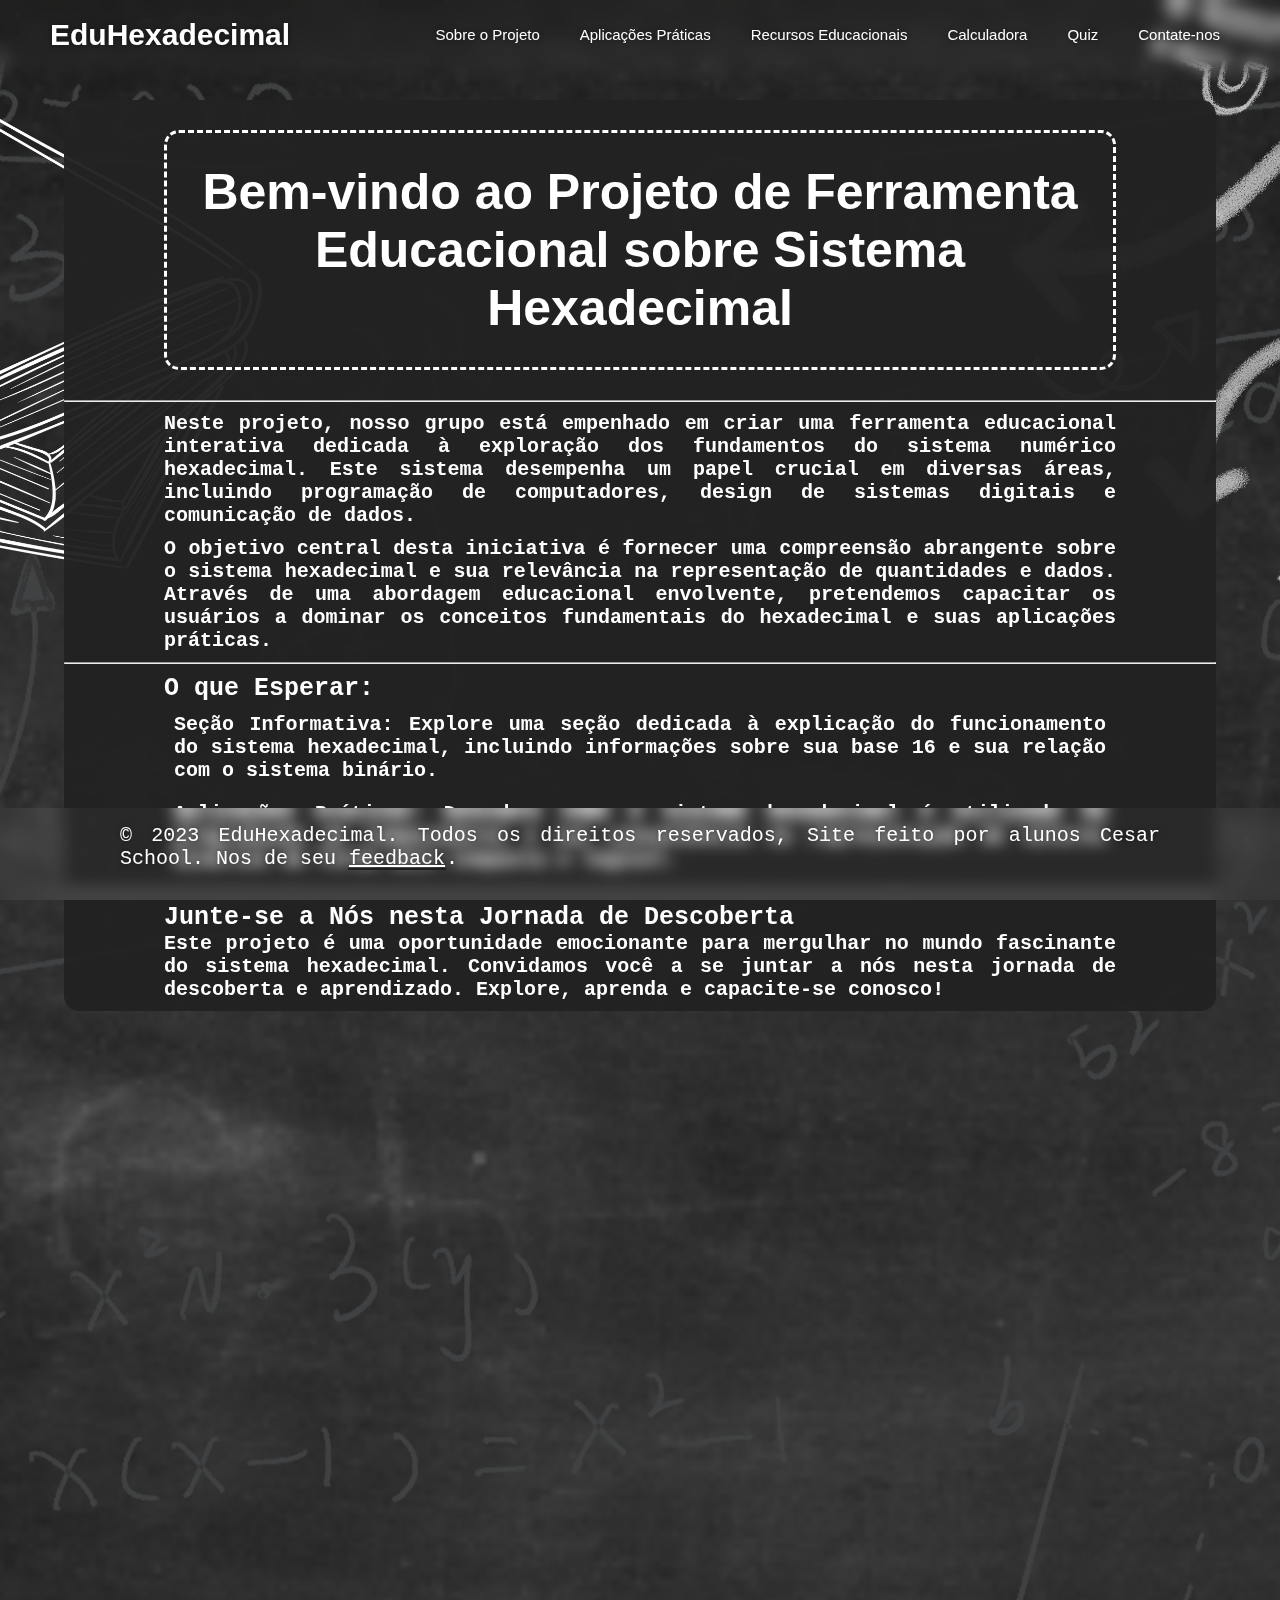
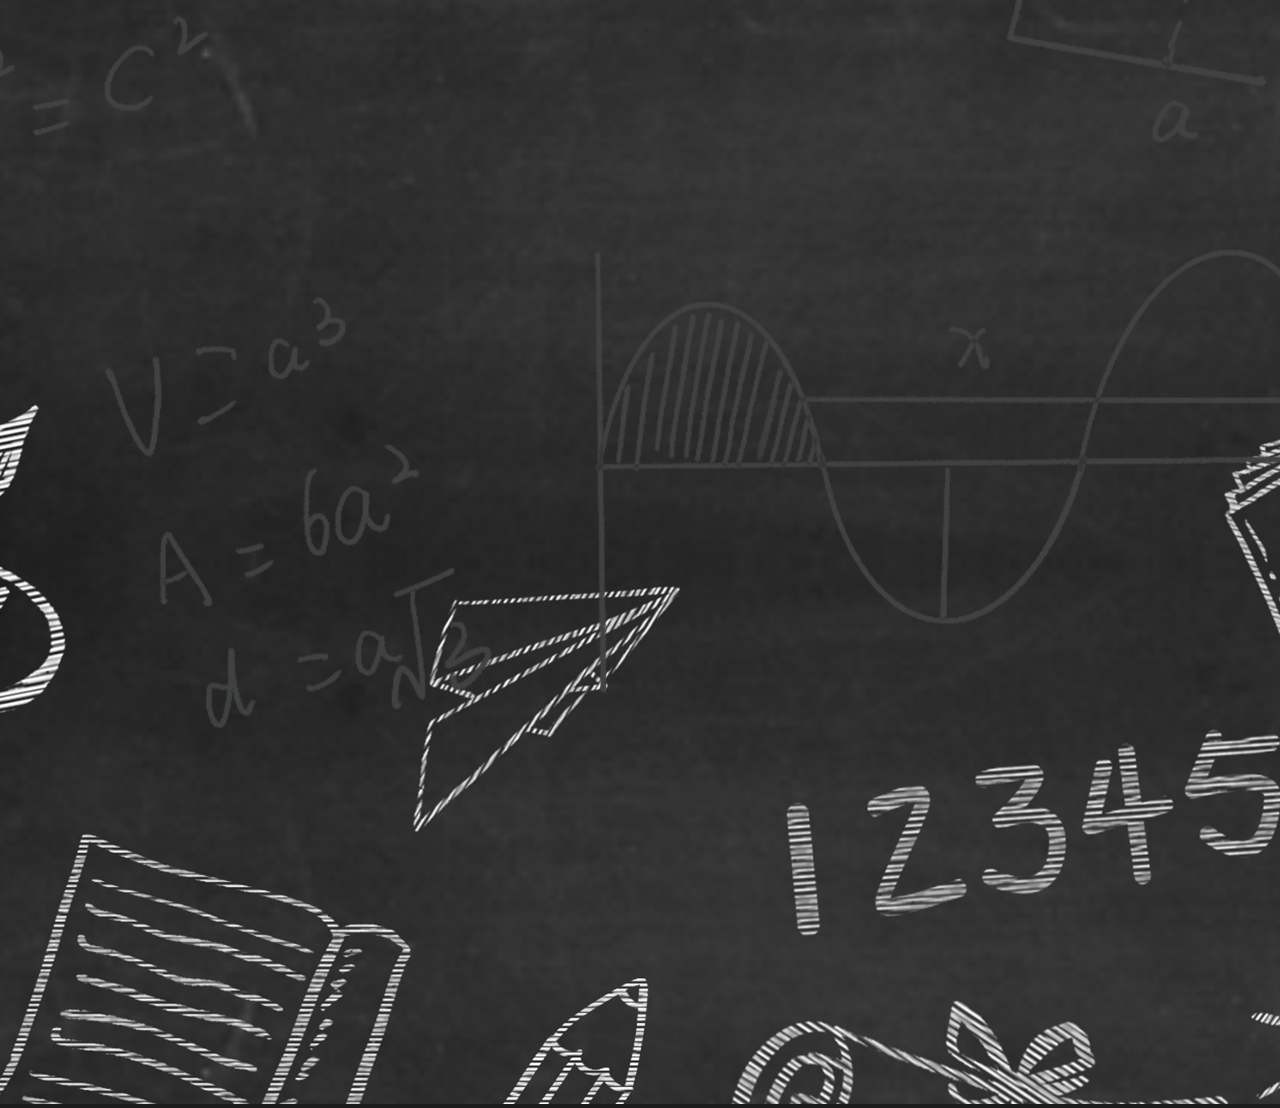
<file: index.html>
<!DOCTYPE html>
<html lang="pt-BR">

  <head>
    <meta charset="UTF-8" />
    <meta name="description" content="Uma pagina com intuito de prover conhecimento sobre a base Hexadecimal"/>
    <meta name="viewport" content="width=device-width,initial-scale=1"/>

    <!-- Titulo da pagina -->
    <title>EduHexadecimal</title>

    <!-- Favicon da pagina -->
    <link rel="icon" href="src/img/favicon/favicon.ico">

    <!-- CSS Import -->
    <link rel="stylesheet" href="src/css/style.css">

  </head>

  <body>
    <!-- Container -->
    <div class="container">

      <!-- Plano de fundo -->
      <img src="src/img/backgrounds/math.jpg" alt="Background image: blackboard with math equations">

      <!--Nav bar -->
      <nav class="mask">

        <a class="link2 navtitle" href="index.html">EduHexadecimal</a>

        <ul class="list">
          <li><a class="link2 navtext" href="sobre-o-projeto.html">Sobre o Projeto</a></li>
          <li><a class="link2 navtext" href="aplicacoes-praticas.html">Aplicações Práticas</a></li>
          <li><a class="link2 navtext" href="recursos-educacionais.html">Recursos Educacionais</a></li>
          <li><a class="link2 navtext" href="calculadora.html">Calculadora</a></li>
          <li><a class="link2 navtext" href="quiz.html">Quiz</a></li>
          <li><a class="link2 navtext" href="contate-nos.html">Contate-nos</a></li>
        </ul>

      </nav>
      <!--Nav bar -->

      <!-- Conteudo -->
      <div class="content top-centered">

        <p class="text tittle">Bem-vindo ao Projeto de Ferramenta Educacional sobre Sistema Hexadecimal</p>

        <hr>

        <h1 class="text">
        <p>
        Neste projeto, nosso grupo está empenhado em criar uma ferramenta educacional 
        interativa dedicada à exploração dos fundamentos do sistema numérico hexadecimal.
        Este sistema desempenha um papel crucial em diversas áreas, 
        incluindo programação de computadores, design de sistemas 
        digitais e comunicação de dados.
        </p>
        </h1>

        <h2 class="text">
        <p>
        O objetivo central desta iniciativa é fornecer uma compreensão abrangente sobre o sistema
        hexadecimal e sua relevância na representação de quantidades e dados. Através de uma 
        abordagem educacional envolvente, pretendemos capacitar os usuários a dominar os conceitos 
        fundamentais do hexadecimal e suas aplicações práticas.
        </p>
        </h2>

        <hr>

        <h3 class="text">
        <p class="text big">
        O que Esperar:
        </p>
        <ul>
          <li>
          Seção Informativa: Explore uma seção dedicada à explicação do funcionamento do sistema hexadecimal, 
          incluindo informações sobre sua base 16 e sua relação com o sistema binário.
          </li>
          <li>
          Aplicações Práticas: Descubra como o sistema hexadecimal é utilizado na programação de computadores 
          e sua conveniência na representação de valores binários de forma mais compacta e legível.
          </li>
        <ul>
        </h3>

        <hr>

        <h4 class="text">
        <p class="text big">
        Junte-se a Nós nesta Jornada de Descoberta
        </p>
        <p>
        Este projeto é uma oportunidade emocionante para mergulhar no mundo fascinante do sistema hexadecimal. 
        Convidamos você a se juntar a nós nesta jornada de descoberta e aprendizado. Explore, aprenda e capacite-se conosco!
        </p>
        </h4>
      </div>
      <!-- Conteudo -->
    </div>
    <!-- Container -->
    <footer>
      <div class="footer">
        <p class="text">© 2023 EduHexadecimal. Todos os direitos reservados, Site feito por alunos Cesar School. Nos de seu <a class="link" href="https://forms.gle/vQULBuknmChcWXky5">feedback</a>.</p>
      </div>
    </footer>
  </body>
</html>
</file>
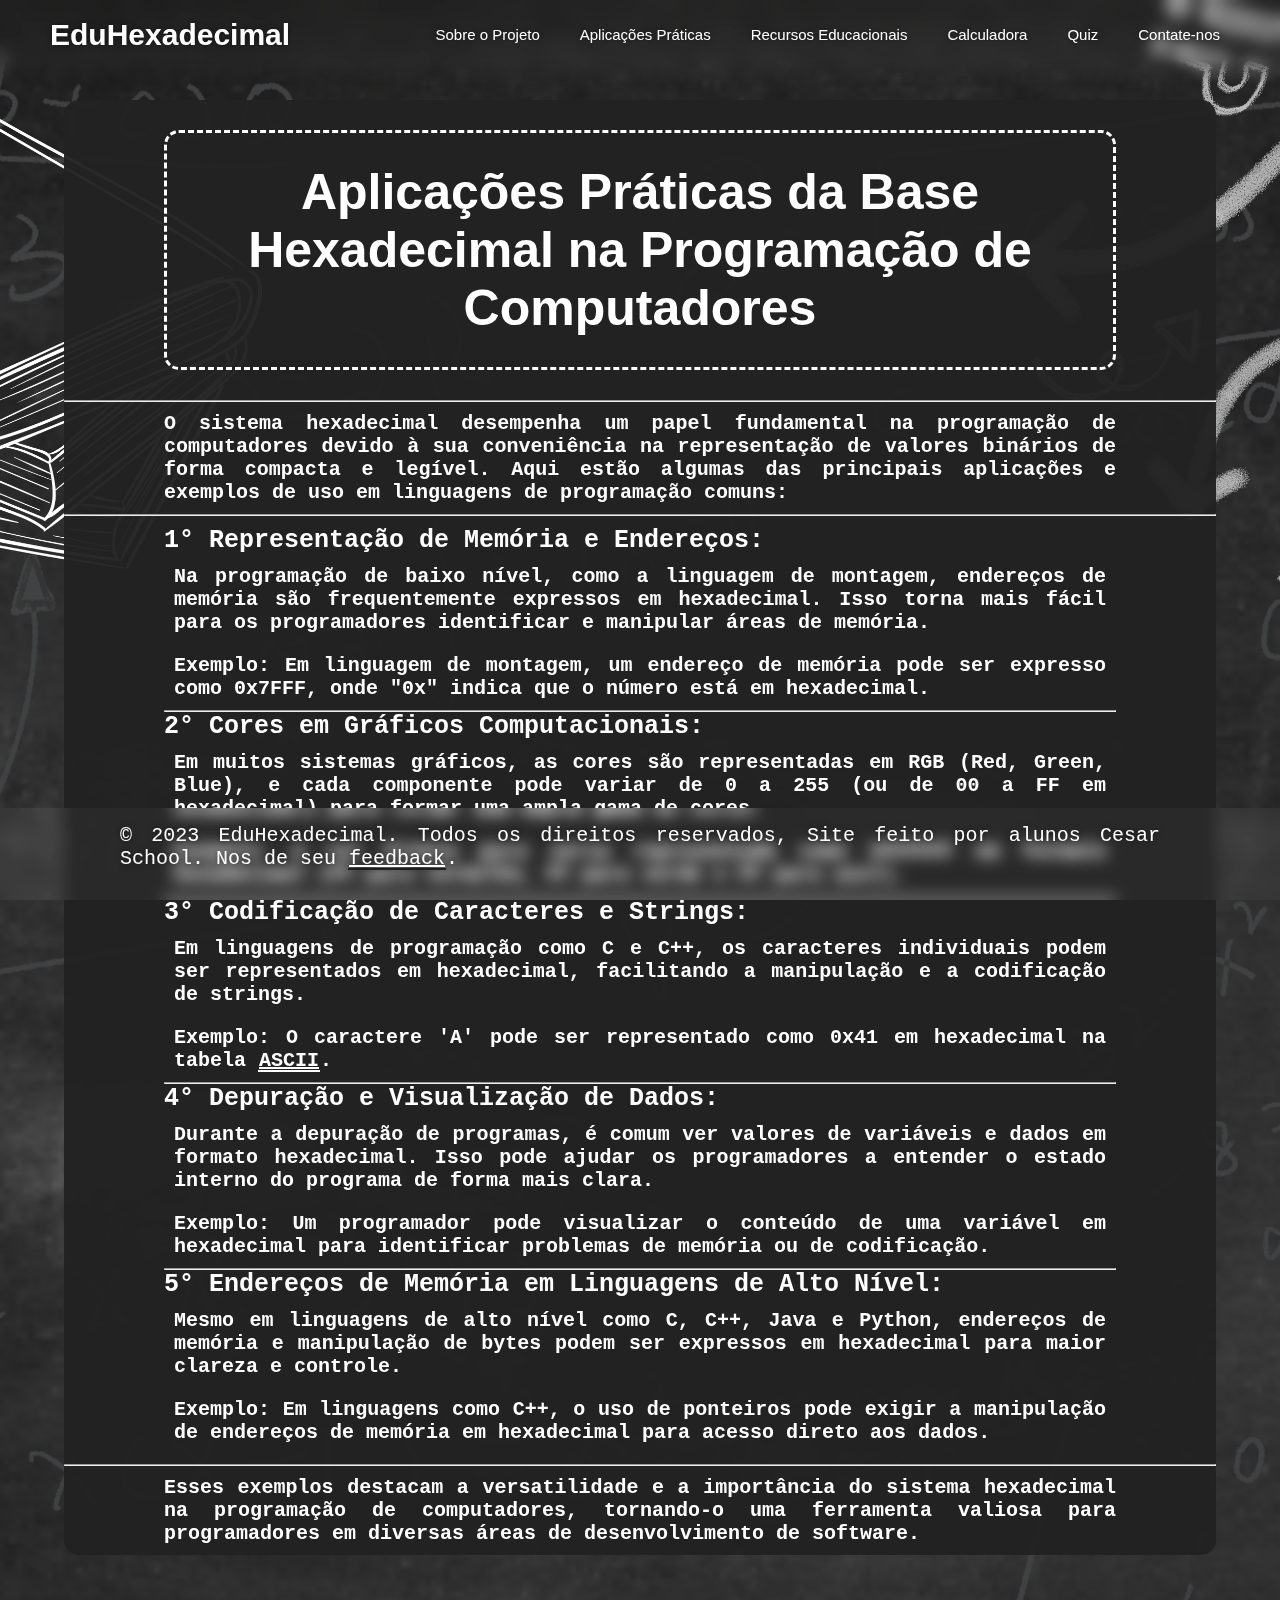
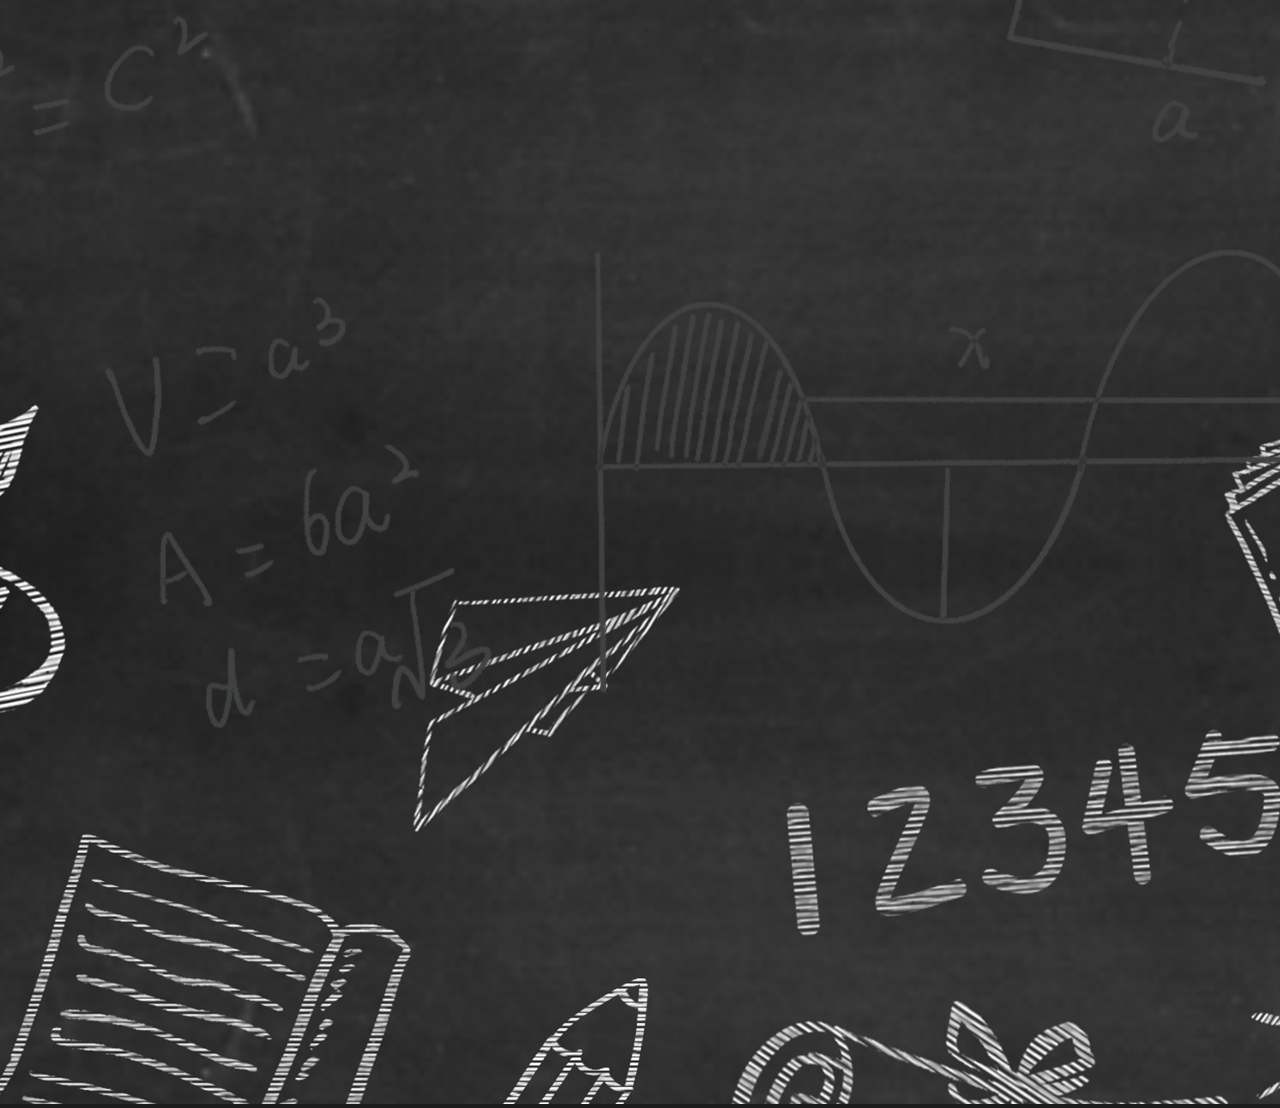
<file: aplicacoes-praticas.html>
<!DOCTYPE html>
<html lang="pt-BR">

  <head>
    <meta charset="UTF-8" />
    <meta name="description" content="Uma pagina com intuito de prover conhecimento sobre a base Hexadecimal"/>
    <meta name="viewport" content="width=device-width,initial-scale=1"/>

    <!-- Titulo da pagina -->
    <title>EduHexadecimal</title>

    <!-- Favicon da pagina -->
    <link rel="icon" href="src/img/favicon/favicon.ico">

    <!-- CSS Import -->
    <link rel="stylesheet" href="src/css/style.css">

  </head>

  <body>
    <!-- Container -->
    <div class="container">

      <!-- Plano de fundo -->
      <img src="src/img/backgrounds/math.jpg" alt="Background image: blackboard with math equations">

      <!--Nav bar -->
      <nav class="mask">

        <a class="link2 navtitle" href="index.html">EduHexadecimal</a>

        <ul class="list">
          <li><a class="link2 navtext" href="sobre-o-projeto.html">Sobre o Projeto</a></li>
          <li><a class="link2 navtext" href="aplicacoes-praticas.html">Aplicações Práticas</a></li>
          <li><a class="link2 navtext" href="recursos-educacionais.html">Recursos Educacionais</a></li>
          <li><a class="link2 navtext" href="calculadora.html">Calculadora</a></li>
          <li><a class="link2 navtext" href="quiz.html">Quiz</a></li>
          <li><a class="link2 navtext" href="contate-nos.html">Contate-nos</a></li>
        </ul>

      </nav>
      <!--Nav bar -->

      <!-- Conteudo -->
      <div class="content top-centered">

        <p class="text tittle">Aplicações Práticas da Base Hexadecimal na Programação de Computadores</p>

        <hr>

        <h1 class="text">
        <p>
        O sistema hexadecimal desempenha um papel fundamental na programação de computadores devido
        à sua conveniência na representação de valores binários de forma compacta e legível. Aqui 
        estão algumas das principais aplicações e exemplos de uso em linguagens de programação comuns:
        </p>
      </h1>

      <hr>

      <h2 class="text">
        <p class="text big">
        1° Representação de Memória e Endereços:
        </p>
        <ul>
          <li>
            Na programação de baixo nível, como a linguagem de montagem, endereços de memória são 
            frequentemente expressos em hexadecimal. Isso torna mais fácil para os programadores identificar 
            e manipular áreas de memória.
          </li>
          <li>
            Exemplo: Em linguagem de montagem, um endereço de memória pode ser expresso como 0x7FFF, onde 
            "0x" indica que o número está em hexadecimal.
          </li>
        </ul>

        <hr>

        <p class="text big">
        2° Cores em Gráficos Computacionais:
        </p>
        <ul>
          <li>
          Em muitos sistemas gráficos, as cores são representadas em RGB (Red, Green, Blue), e cada componente 
          pode variar de 0 a 255 (ou de 00 a FF em hexadecimal) para formar uma ampla gama de cores.
          </li>
          <li>
          Exemplo: A cor branca pura seria representada como #FFFFFF em formato hexadecimal (FF para vermelho, 
          FF para verde e FF para azul).
          </li>
        </ul>

        <hr>

        <p class="text big">
        3° Codificação de Caracteres e Strings:
        </p>
        <ul>
          <li>
          Em linguagens de programação como C e C++, os caracteres individuais podem ser representados 
          em hexadecimal, facilitando a manipulação e a codificação de strings.
          </li>
          <li>
          Exemplo: O caractere 'A' pode ser representado como 0x41 em hexadecimal na tabela <a class="link light" href="https://www.ascii-code.com/">ASCII</a>.
          </li>
        </ul>

        <hr>

        <p class="text big">
        4° Depuração e Visualização de Dados:
        </p>
        <ul>
          <li>
          Durante a depuração de programas, é comum ver valores de variáveis e dados em formato 
          hexadecimal. Isso pode ajudar os programadores a entender o estado interno do programa de forma mais clara.
          </li>
          <li>
          Exemplo: Um programador pode visualizar o conteúdo de uma variável em hexadecimal para 
          identificar problemas de memória ou de codificação.
          </li>
        </ul>

        <hr>

          <p class="text big">
          5° Endereços de Memória em Linguagens de Alto Nível:
          </p>
          <ul>
            <li>
            Mesmo em linguagens de alto nível como C, C++, Java e Python, endereços de memória e 
            manipulação de bytes podem ser expressos em hexadecimal para maior clareza e controle.
            </li>
            <li>
            Exemplo: Em linguagens como C++, o uso de ponteiros pode exigir a manipulação de 
            endereços de memória em hexadecimal para acesso direto aos dados.
            </li>
          </ul>
        </h2>

        <hr>

        <h3 class="text">
          <p>
          Esses exemplos destacam a versatilidade e a importância do sistema hexadecimal na programação 
          de computadores, tornando-o uma ferramenta valiosa para programadores em diversas áreas de desenvolvimento de software.
          </p>
        </h3>
      </div>
      <!-- Conteudo -->
    </div>
    <!-- Container -->
    <footer>
      <div class="footer">
        <p class="text">© 2023 EduHexadecimal. Todos os direitos reservados, Site feito por alunos Cesar School. Nos de seu <a class="link" href="https://forms.gle/vQULBuknmChcWXky5">feedback</a>.</p>
      </div>
    </footer>
  </body>
</html>
</file>
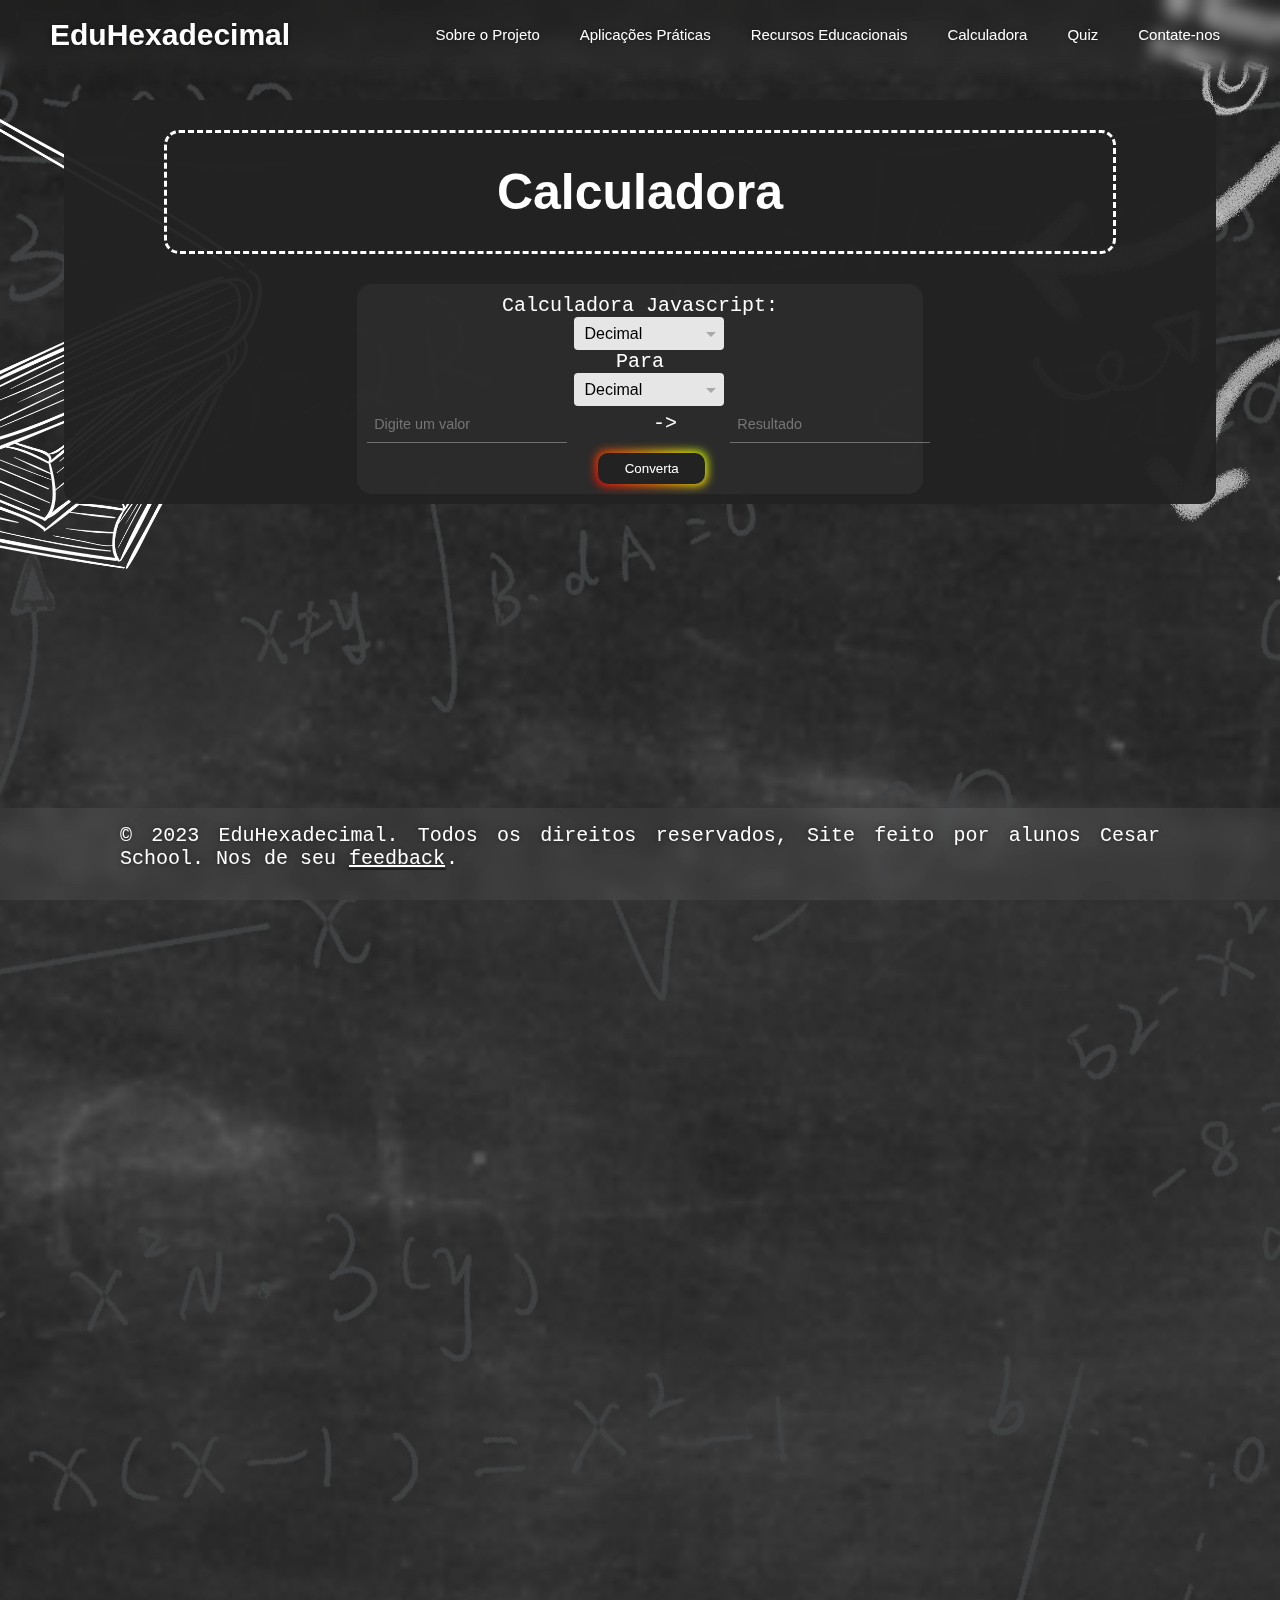
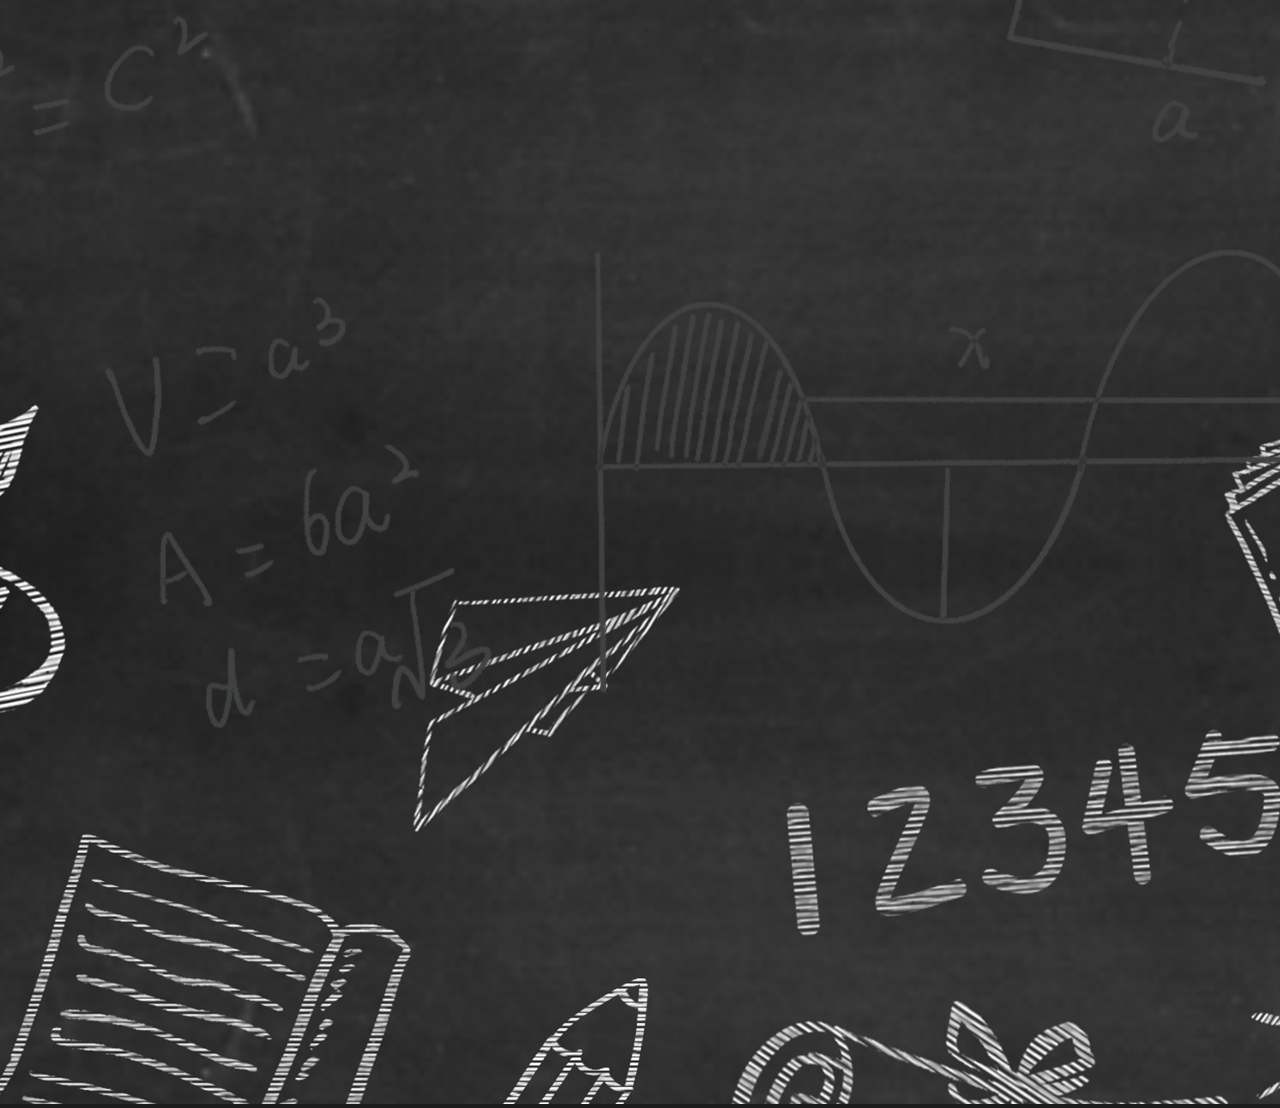
<file: calculadora.html>
<!DOCTYPE html>
<html lang="pt-BR">
  <head>
    <meta charset="UTF-8" />
    <meta
      name="description"
      content="Uma pagina com intuito de prover conhecimento sobre a base Hexadecimal"
    />
    <meta name="viewport" content="width=device-width,initial-scale=1" />

    <!-- Titulo da pagina -->
    <title>EduHexadecimal</title>

    <!-- Favicon da pagina -->
    <link rel="icon" href="src/img/favicon/favicon.ico" />

    <!-- CSS Import -->
    <link rel="stylesheet" href="src/css/style.css" />
  </head>

  <body>
    <!-- Container -->
    <div class="container">
      <!-- Plano de fundo -->
      <img
        src="src/img/backgrounds/math.jpg"
        alt="Background image: blackboard with math equations"
      />

      <!--Nav bar -->
      <nav class="mask">
        <a class="link2 navtitle" href="index.html">EduHexadecimal</a>

        <ul class="list">
          <li>
            <a class="link2 navtext" href="sobre-o-projeto.html"
              >Sobre o Projeto</a
            >
          </li>
          <li>
            <a class="link2 navtext" href="aplicacoes-praticas.html"
              >Aplicações Práticas</a
            >
          </li>
          <li>
            <a class="link2 navtext" href="recursos-educacionais.html"
              >Recursos Educacionais</a
            >
          </li>
          <li>
            <a class="link2 navtext" href="calculadora.html">Calculadora</a>
          </li>
          <li><a class="link2 navtext" href="quiz.html">Quiz</a></li>
          <li>
            <a class="link2 navtext" href="contate-nos.html">Contate-nos</a>
          </li>
        </ul>
      </nav>
      <!--Nav bar -->

      <!-- Conteudo -->
      <div class="content top-centered">
        <p class="text tittle">Calculadora</p>

        <div class="flexbox">
          <div class="calculadora">
            <p class="text" style="text-align: center; margin: 0;">Calculadora Javascript:</p>
            <div class="select-dropdown" style="width: 150px; position: relative; left: 38%;">
              <select id="select-input" style="width: 180px;">
                <option value="10">Decimal</option>
                <option value="16">Hexadecimal</option>
                <option value="2">Binário</option>
              </select>
            </div>

            <p class="text" style="text-align: center; margin: 0;">Para</p>

            <div class="select-dropdown" style="width: 150px; position: relative; left: 38%;">
              <select id="select-output" style="width: 180px;">
                <option value="10">Decimal</option>
                <option value="16">Hexadecimal</option>
                <option value="2">Binário</option>
              </select>
            </div>

            <div class="form" style="display: inline-block">
              <input
                id="input"
                class="input"
                placeholder="Digite um valor"
                required=""
                type="text"
              />
              <span class="input-border"></span>
            </div>
            <p class="text" style="display: inline-block; text-align: center; margin: 0; position: relative; left: 15%;">-></p>
            <div class="form" style="display: inline-block; position: relative; left: 24%;">
              <input
                id="output"
                class="input"
                placeholder="Resultado"
                required=""
                type="text"
              />
              <span class="input-border"></span>
            </div>
            <button class="button-85" onclick="converter()" style="position: relative; left: 24%;">Converta</button>
          </div>
        </div>
      </div>
      <!-- Conteudo -->
    </div>
    <!-- Container -->
    <footer>
      <div class="footer">
        <p class="text">
          © 2023 EduHexadecimal. Todos os direitos reservados, Site feito por
          alunos Cesar School. Nos de seu
          <a class="link" href="https://forms.gle/vQULBuknmChcWXky5">feedback</a
          >.
        </p>
      </div>
    </footer>
  </body>
  <script src="src/js/calculadora.js"></script>
</html>
</file>
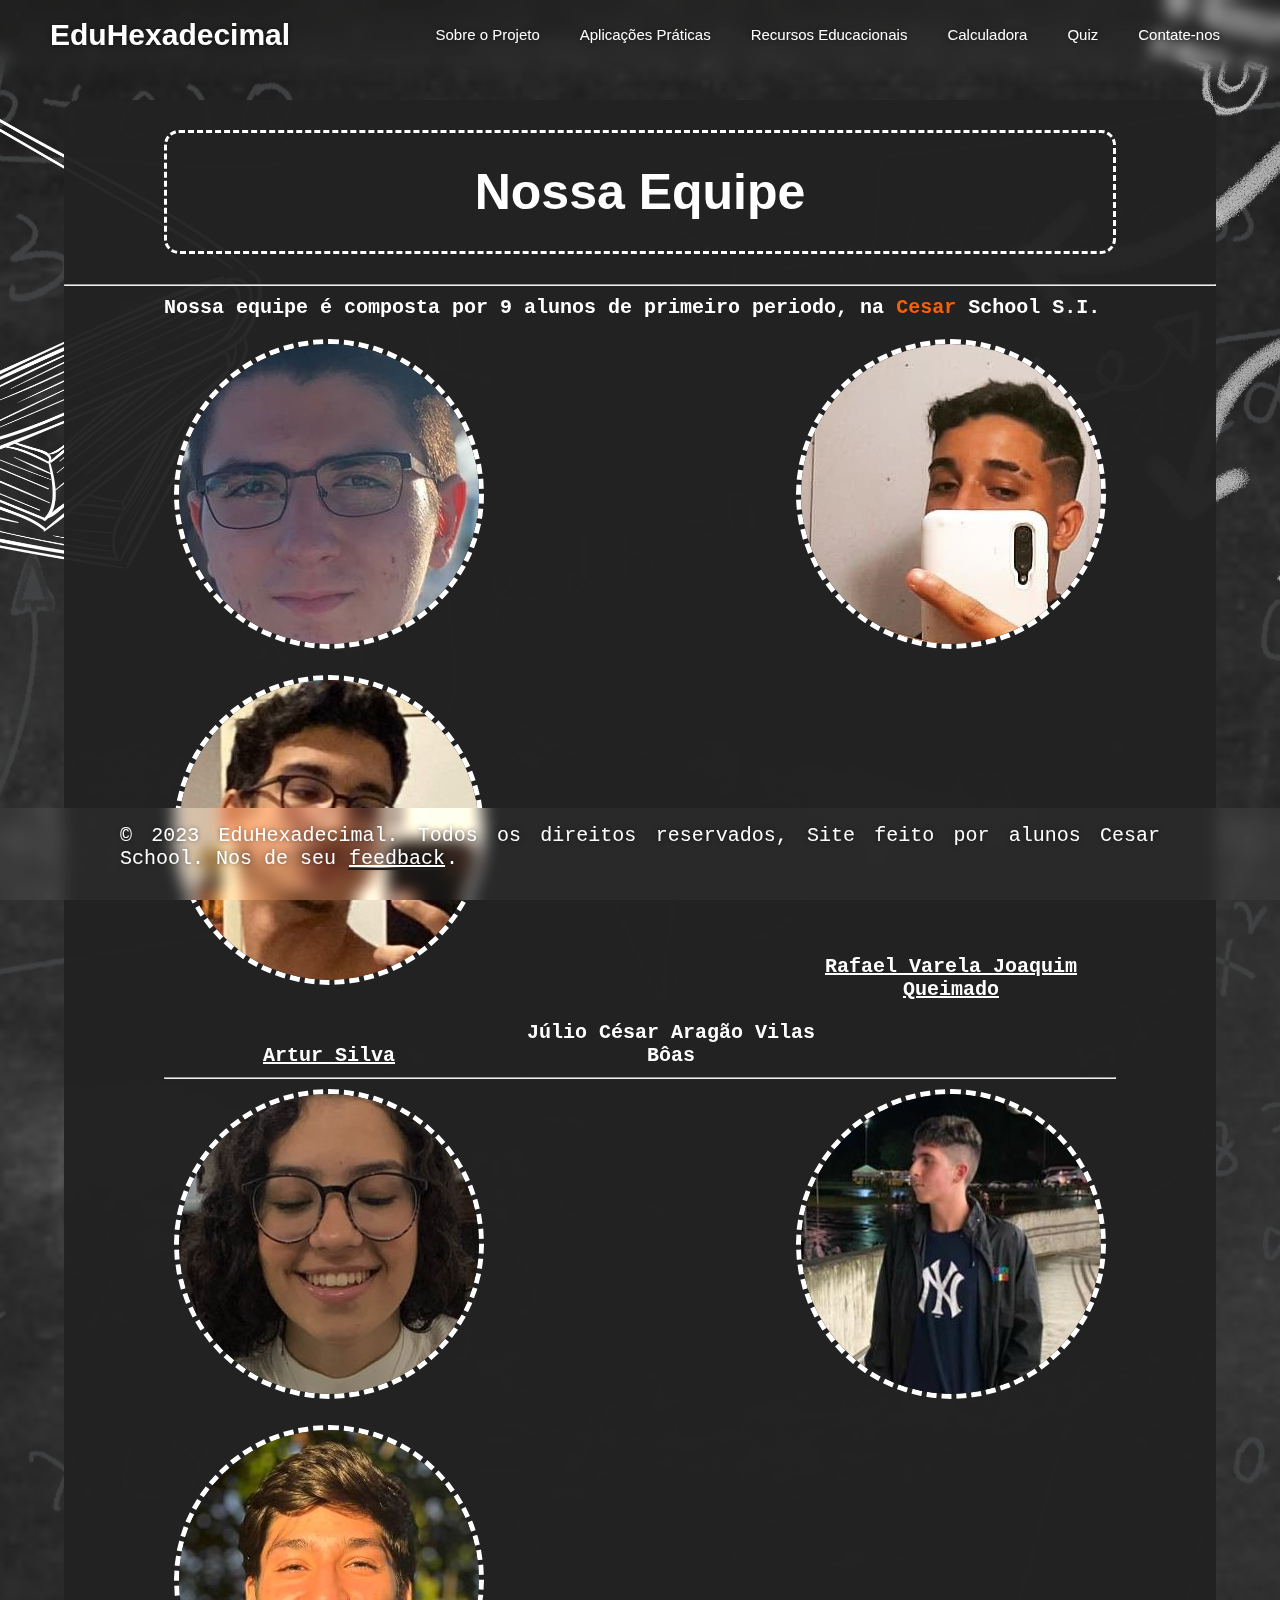
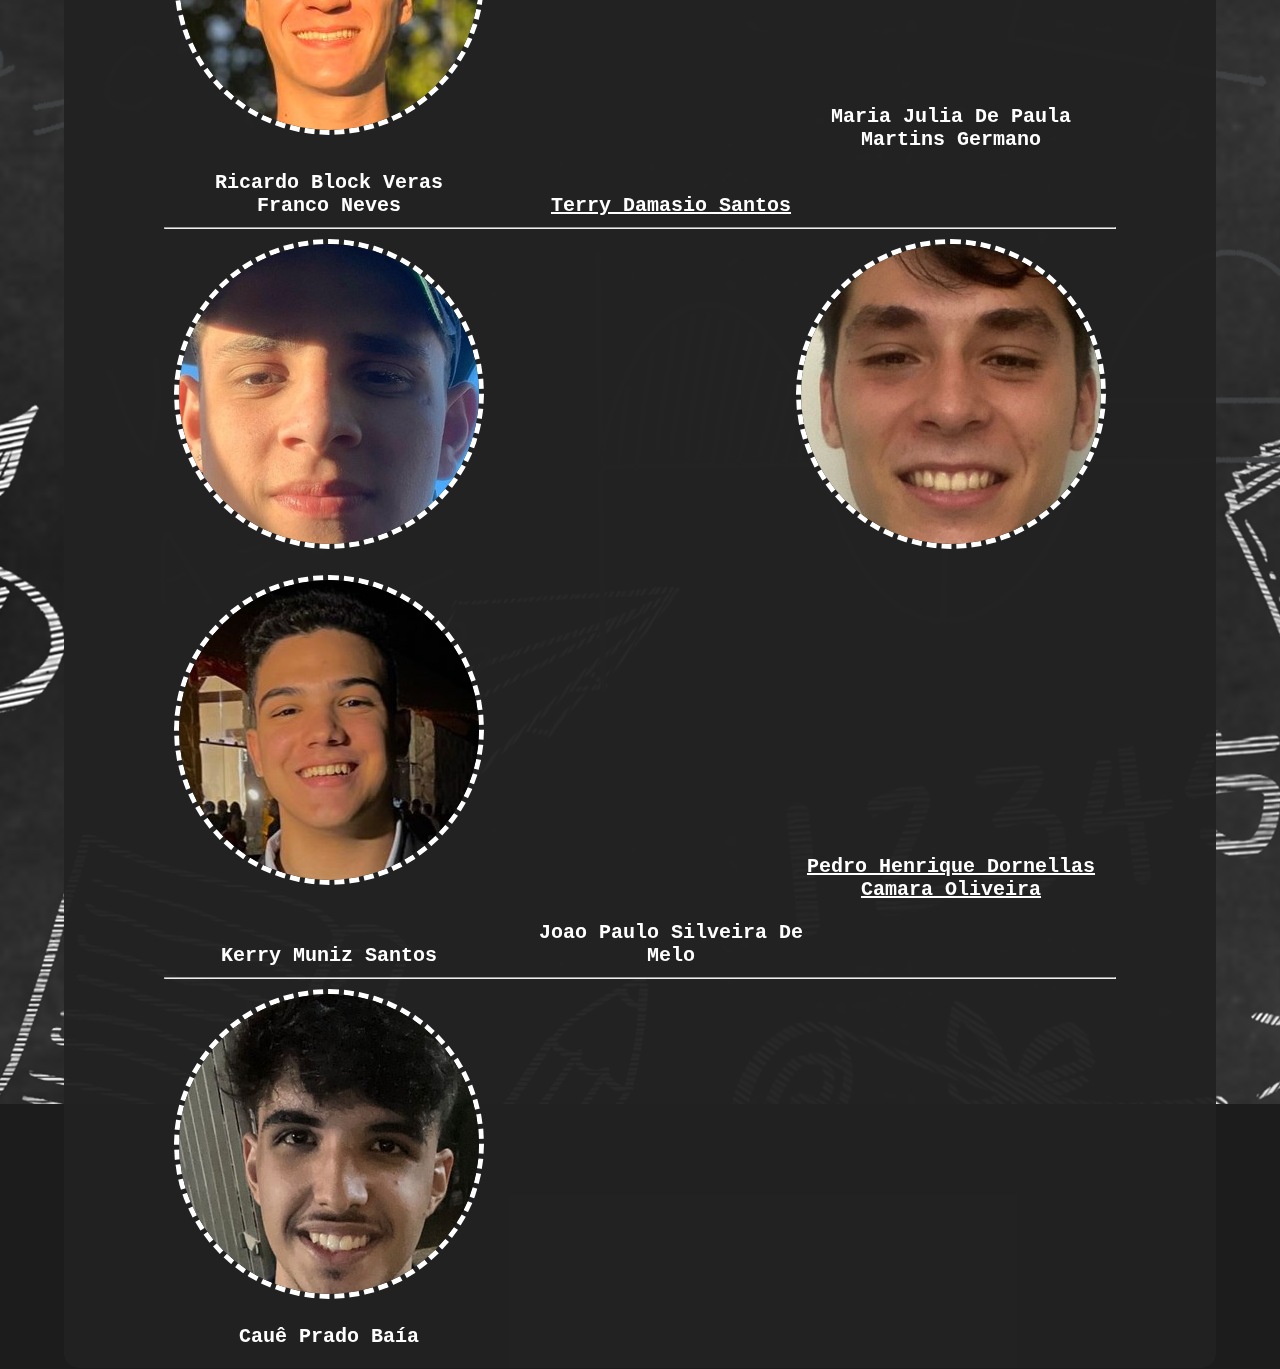
<file: contate-nos.html>
<!DOCTYPE html>
<html lang="pt-BR">

  <head>
    <meta charset="UTF-8" />
    <meta name="description" content="Uma pagina com intuito de prover conhecimento sobre a base Hexadecimal"/>
    <meta name="viewport" content="width=device-width,initial-scale=1"/>

    <!-- Titulo da pagina -->
    <title>EduHexadecimal</title>

    <!-- Favicon da pagina -->
    <link rel="icon" href="src/img/favicon/favicon.ico">

    <!-- CSS Import -->
    <link rel="stylesheet" href="src/css/style.css">

  </head>

  <body>
    <!-- Container -->
    <div class="container">

      <!-- Plano de fundo -->
      <img src="src/img/backgrounds/math.jpg" alt="Background image: blackboard with math equations">

      <!--Nav bar -->
      <nav class="mask">

        <a class="link2 navtitle" href="index.html">EduHexadecimal</a>

        <ul class="list">
          <li><a class="link2 navtext" href="sobre-o-projeto.html">Sobre o Projeto</a></li>
          <li><a class="link2 navtext" href="aplicacoes-praticas.html">Aplicações Práticas</a></li>
          <li><a class="link2 navtext" href="recursos-educacionais.html">Recursos Educacionais</a></li>
          <li><a class="link2 navtext" href="calculadora.html">Calculadora</a></li>
          <li><a class="link2 navtext" href="quiz.html">Quiz</a></li>
          <li><a class="link2 navtext" href="contate-nos.html">Contate-nos</a></li>
        </ul>

      </nav>
      <!--Nav bar -->

      <!-- Conteudo -->
      <div class="content top-centered">

        <p class="text tittle">Nossa Equipe</p>

        <hr>

        <h1 class="text">
        <p>Nossa equipe é composta por 9 alunos de primeiro periodo, na <span class="text orange">Cesar</span> School S.I.</p>
        </h1>

        <h2 class="text">
        <img class="profile-pic" src="src/img/profile-pics/rafael.jpeg">
        <img class="profile-pic" src="src/img/profile-pics/artur.jpg">
        <img class="profile-pic" src="src/img/profile-pics/julio.jpg">

        <a class="link profile-text" href="https://github.com/Rvjq" target="none">Rafael Varela Joaquim Queimado</a>
        <a class="link profile-text" href="https://github.com/ArthurLucio" target="none">Artur Silva</a>
        <p class="profile-text" >Júlio César Aragão Vilas Bôas</p>

        <hr>

        <img class="profile-pic" src="src/img/profile-pics/maria.jpg">
        <img class="profile-pic" src="src/img/profile-pics/ricardo.jpg">
        <img class="profile-pic" src="src/img/profile-pics/terry.jpg">

        <p class="profile-text">Maria Julia De Paula Martins Germano</p>
        <p class="profile-text">Ricardo Block Veras Franco Neves</p>
        <a class="link profile-text" href="https://github.com/terrydamasio" target="none">Terry Damasio Santos</a>
        
        <hr>

        <img class="profile-pic" src="src/img/profile-pics/pedro.jpeg">
        <img class="profile-pic" src="src/img/profile-pics/kerry.jpeg">
        <img class="profile-pic" src="src/img/profile-pics/joao.jpeg">

        <a class="link profile-text" href="https://github.com/PhDornellas" target="none">Pedro Henrique Dornellas Camara Oliveira</a>
        <p class="profile-text">Kerry Muniz Santos</p>
        <p class="profile-text">Joao Paulo Silveira De Melo</p>

          <hr />

        <img class="profile-pic" src="src/img/profile-pics/caue.jpeg">

        <br />

        <p class="profile-text">Cauê Prado Baía</p>
        </h2>      
      </div>
      <!-- Conteudo -->
    </div>
    <!-- Container -->
    <footer>
      <div class="footer">
        <p class="text">© 2023 EduHexadecimal. Todos os direitos reservados, Site feito por alunos Cesar School. Nos de seu <a class="link" href="https://forms.gle/vQULBuknmChcWXky5">feedback</a>.</p>
      </div>
    </footer>
  </body>
</html>
</file>
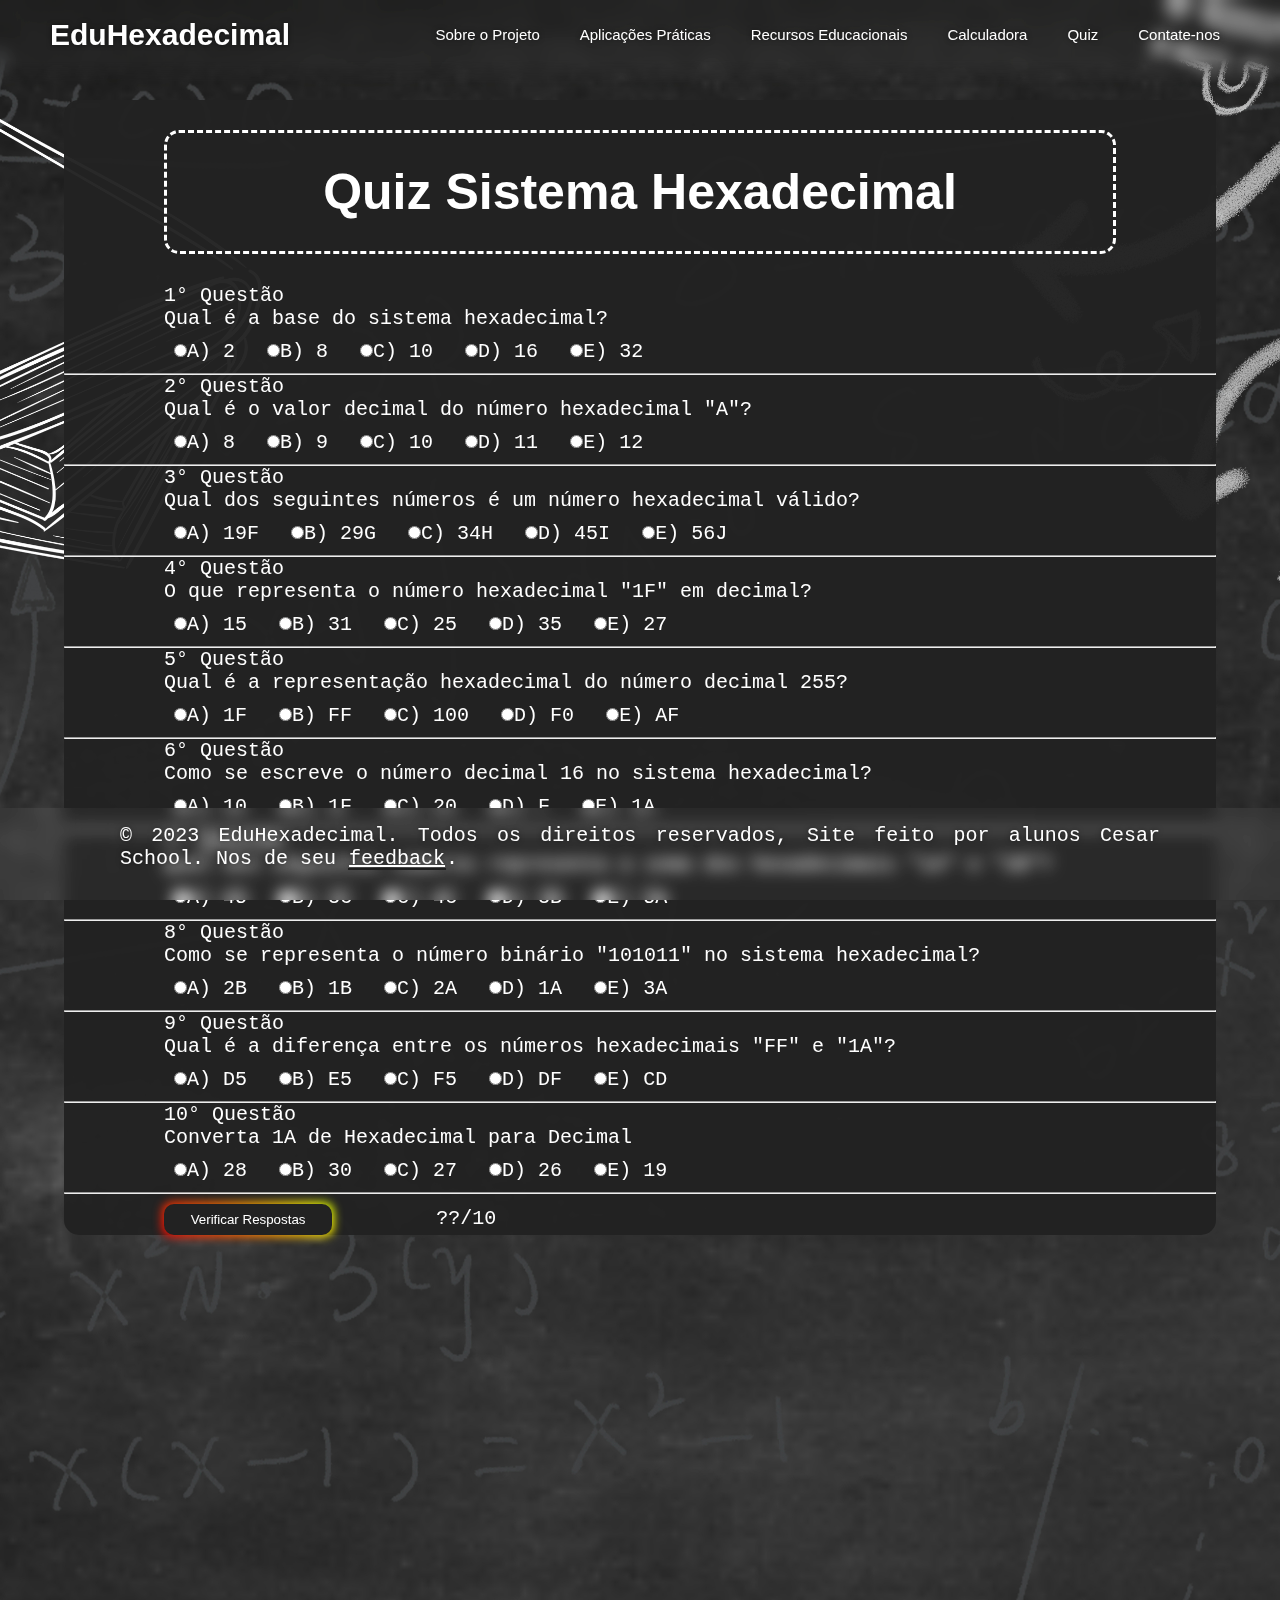
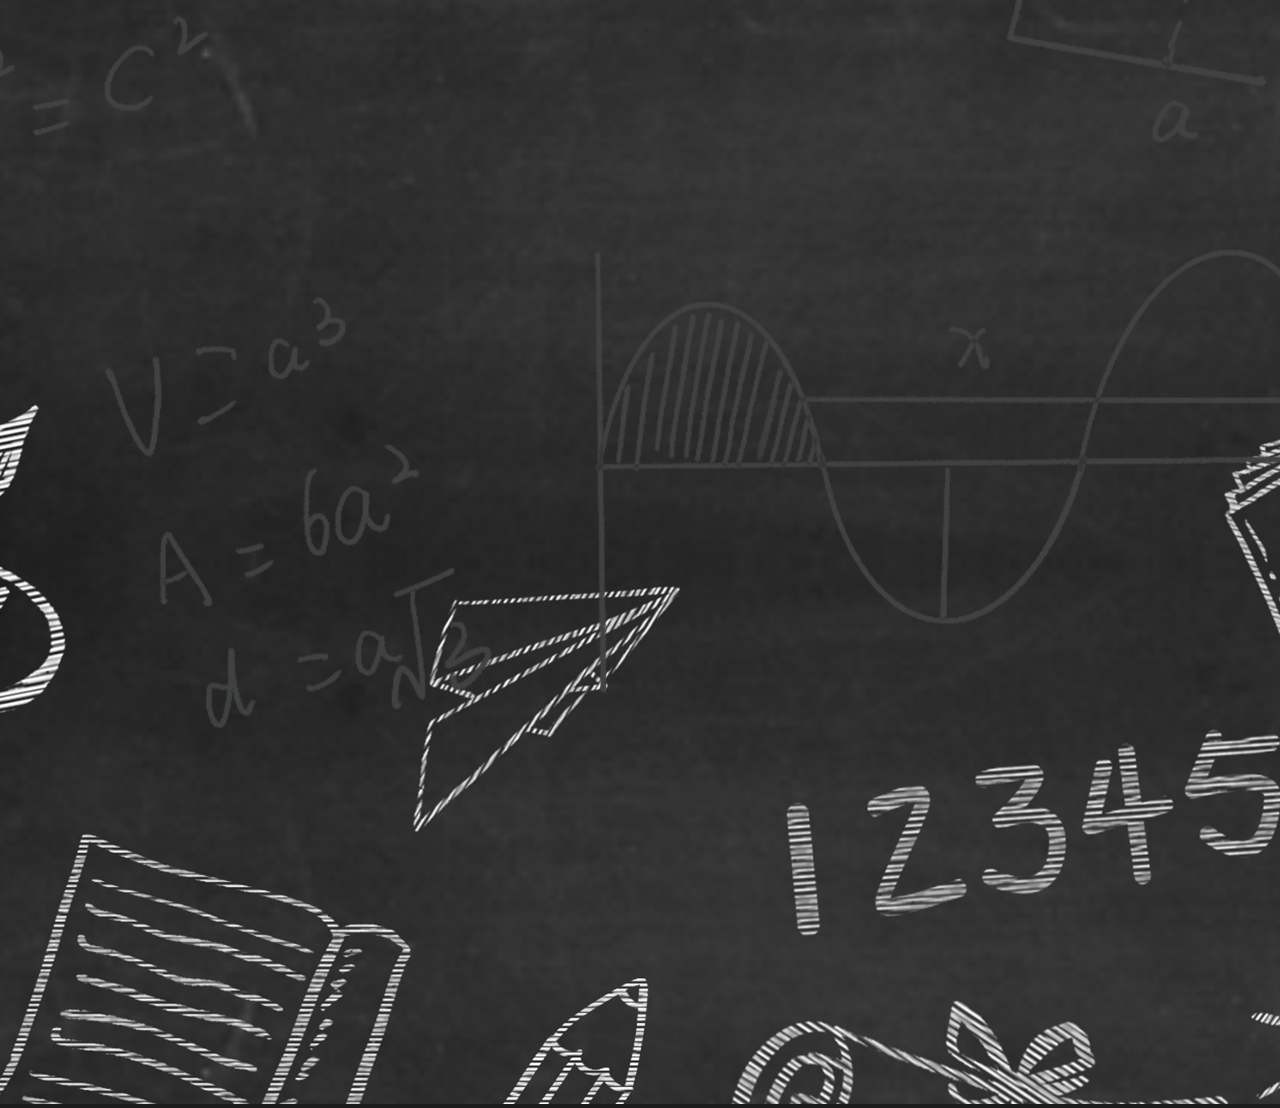
<file: quiz.html>
<!DOCTYPE html>
<html lang="pt-BR">

  <head>
    <meta charset="UTF-8" />
    <meta name="description" content="Uma pagina com intuito de prover conhecimento sobre a base Hexadecimal"/>
    <meta name="viewport" content="width=device-width,initial-scale=1"/>

    <!-- Titulo da pagina -->
    <title>EduHexadecimal</title>

    <!-- Favicon da pagina -->
    <link rel="icon" href="src/img/favicon/favicon.ico">

    <!-- CSS Import -->
    <link rel="stylesheet" href="src/css/style.css">

  </head>

  <body>
    <!-- Container -->
    <div class="container">

      <!-- Plano de fundo -->
      <img src="src/img/backgrounds/math.jpg" alt="Background image: blackboard with math equations">

      <!--Nav bar -->
      <nav class="mask">

        <a class="link2 navtitle" href="index.html">EduHexadecimal</a>

        <ul class="list">
          <li><a class="link2 navtext" href="sobre-o-projeto.html">Sobre o Projeto</a></li>
          <li><a class="link2 navtext" href="aplicacoes-praticas.html">Aplicações Práticas</a></li>
          <li><a class="link2 navtext" href="recursos-educacionais.html">Recursos Educacionais</a></li>
          <li><a class="link2 navtext" href="calculadora.html">Calculadora</a></li>
          <li><a class="link2 navtext" href="quiz.html">Quiz</a></li>
          <li><a class="link2 navtext" href="contate-nos.html">Contate-nos</a></li>
        </ul>

      </nav>
      <!--Nav bar -->

      <!-- Conteudo -->
      <div class="content top-centered">

        <p class="text tittle">Quiz Sistema Hexadecimal</p>

        <p class="text">1° Questão</p>
        <p class="text">Qual é a base do sistema hexadecimal?</p>
        <ul class="text">
        <li><input type="radio" name="q1" value="a">A) 2</li>
        <li><input type="radio" name="q1" value="b">B) 8</li>
        <li><input type="radio" name="q1" value="c">C) 10</li>
        <li><input type="radio" name="q1" value="d">D) 16</li>
        <li><input type="radio" name="q1" value="e">E) 32</li>
        </ul>

        <hr>

        <p class="text">2° Questão</p>
        <p class="text">Qual é o valor decimal do número hexadecimal "A"?</p>
        <ul class="text">
        <li><input type="radio" name="q2" value="a">A) 8</li>
        <li><input type="radio" name="q2" value="b">B) 9</li>
        <li><input type="radio" name="q2" value="c">C) 10</li>
        <li><input type="radio" name="q2" value="d">D) 11</li>
        <li><input type="radio" name="q2" value="e">E) 12</li>
        </ul>

        <hr>

        <p class="text">3° Questão</p>
        <p class="text">Qual dos seguintes números é um número hexadecimal válido?</p>
        <ul class="text">
        <li><input type="radio" name="q3" value="a">A) 19F</li>
        <li><input type="radio" name="q3" value="b">B) 29G</li>
        <li><input type="radio" name="q3" value="c">C) 34H</li>
        <li><input type="radio" name="q3" value="d">D) 45I</li>
        <li><input type="radio" name="q3" value="e">E) 56J</li>
        </ul>

        <hr>

        <p class="text">4° Questão</p>
        <p class="text">O que representa o número hexadecimal "1F" em decimal?</p>
        <ul class="text">
        <li><input type="radio" name="q4" value="a">A) 15</li>
        <li><input type="radio" name="q4" value="b">B) 31</li>
        <li><input type="radio" name="q4" value="c">C) 25</li>
        <li><input type="radio" name="q4" value="d">D) 35</li>
        <li><input type="radio" name="q4" value="e">E) 27</li>
        </ul>

        <hr>

        <p class="text">5° Questão</p>
        <p class="text">Qual é a representação hexadecimal do número decimal 255?</p>
        <ul class="text">
        <li><input type="radio" name="q5" value="a">A) 1F</li>
        <li><input type="radio" name="q5" value="b">B) FF</li>
        <li><input type="radio" name="q5" value="c">C) 100</li>
        <li><input type="radio" name="q5" value="d">D) F0</li>
        <li><input type="radio" name="q5" value="e">E) AF</li>
        </ul>

        <hr>

        <p class="text">6° Questão</p>
        <p class="text">Como se escreve o número decimal 16 no sistema hexadecimal?</p>
        <ul class="text">
        <li><input type="radio" name="q6" value="a">A) 10</li>
        <li><input type="radio" name="q6" value="b">B) 1F</li>
        <li><input type="radio" name="q6" value="c">C) 20</li>
        <li><input type="radio" name="q6" value="d">D) F</li>
        <li><input type="radio" name="q6" value="e">E) 1A</li>
        </ul>

        <hr>

        <p class="text">7° Questão</p>
        <p class="text">Qual dos seguintes números representa a soma dos hexadecimais "1A" e "2B"?</p>
        <ul class="text">
        <li><input type="radio" name="q7" value="a">A) 45</li>
        <li><input type="radio" name="q7" value="b">B) 3C</li>
        <li><input type="radio" name="q7" value="c">C) 4C</li>
        <li><input type="radio" name="q7" value="d">D) 3B</li>
        <li><input type="radio" name="q7" value="e">E) 5A</li>
        </ul>

        <hr>

        <p class="text">8° Questão</p>
        <p class="text">Como se representa o número binário "101011" no sistema hexadecimal?</p>
        <ul class="text">
        <li><input type="radio" name="q8" value="a">A) 2B</li>
        <li><input type="radio" name="q8" value="b">B) 1B</li>
        <li><input type="radio" name="q8" value="c">C) 2A</li>
        <li><input type="radio" name="q8" value="d">D) 1A</li>
        <li><input type="radio" name="q8" value="e">E) 3A</li>
        </ul>

        <hr>

        <p class="text">9° Questão</p>
        <p class="text">Qual é a diferença entre os números hexadecimais "FF" e "1A"?</p>
        <ul class="text">
        <li><input type="radio" name="q9" value="a">A) D5</li>
        <li><input type="radio" name="q9" value="b">B) E5</li>
        <li><input type="radio" name="q9" value="c">C) F5</li>
        <li><input type="radio" name="q9" value="d">D) DF</li>
        <li><input type="radio" name="q9" value="e">E) CD</li>
        </ul>

        <hr>

        <p class="text">10° Questão</p>
        <p class="text">Converta 1A de Hexadecimal para Decimal</p>
        <ul class="text">
        <li><input type="radio" name="q10" value="a">A) 28</li>
        <li><input type="radio" name="q10" value="b">B) 30</li>
        <li><input type="radio" name="q10" value="c">C) 27</li>
        <li><input type="radio" name="q10" value="d">D) 26</li>
        <li><input type="radio" name="q10" value="e">E) 19</li>
        </ul>

        <hr>

        <button class="button-85" onclick="verificar()">Verificar Respostas</button>
        <p class="text" style="display: inline-block;" id="resultado">??/10</p>

      </div>
      <!-- Conteudo -->
    </div>
    <!-- Container -->
    <footer>
        <div class="footer">
          <p class="text">© 2023 EduHexadecimal. Todos os direitos reservados, Site feito por alunos Cesar School. Nos de seu <a class="link" href="https://forms.gle/vQULBuknmChcWXky5">feedback</a>.</p>
        </div>
      </footer>
  </body>
  <script src="src/js/quiz.js"></script>
</html>
</file>
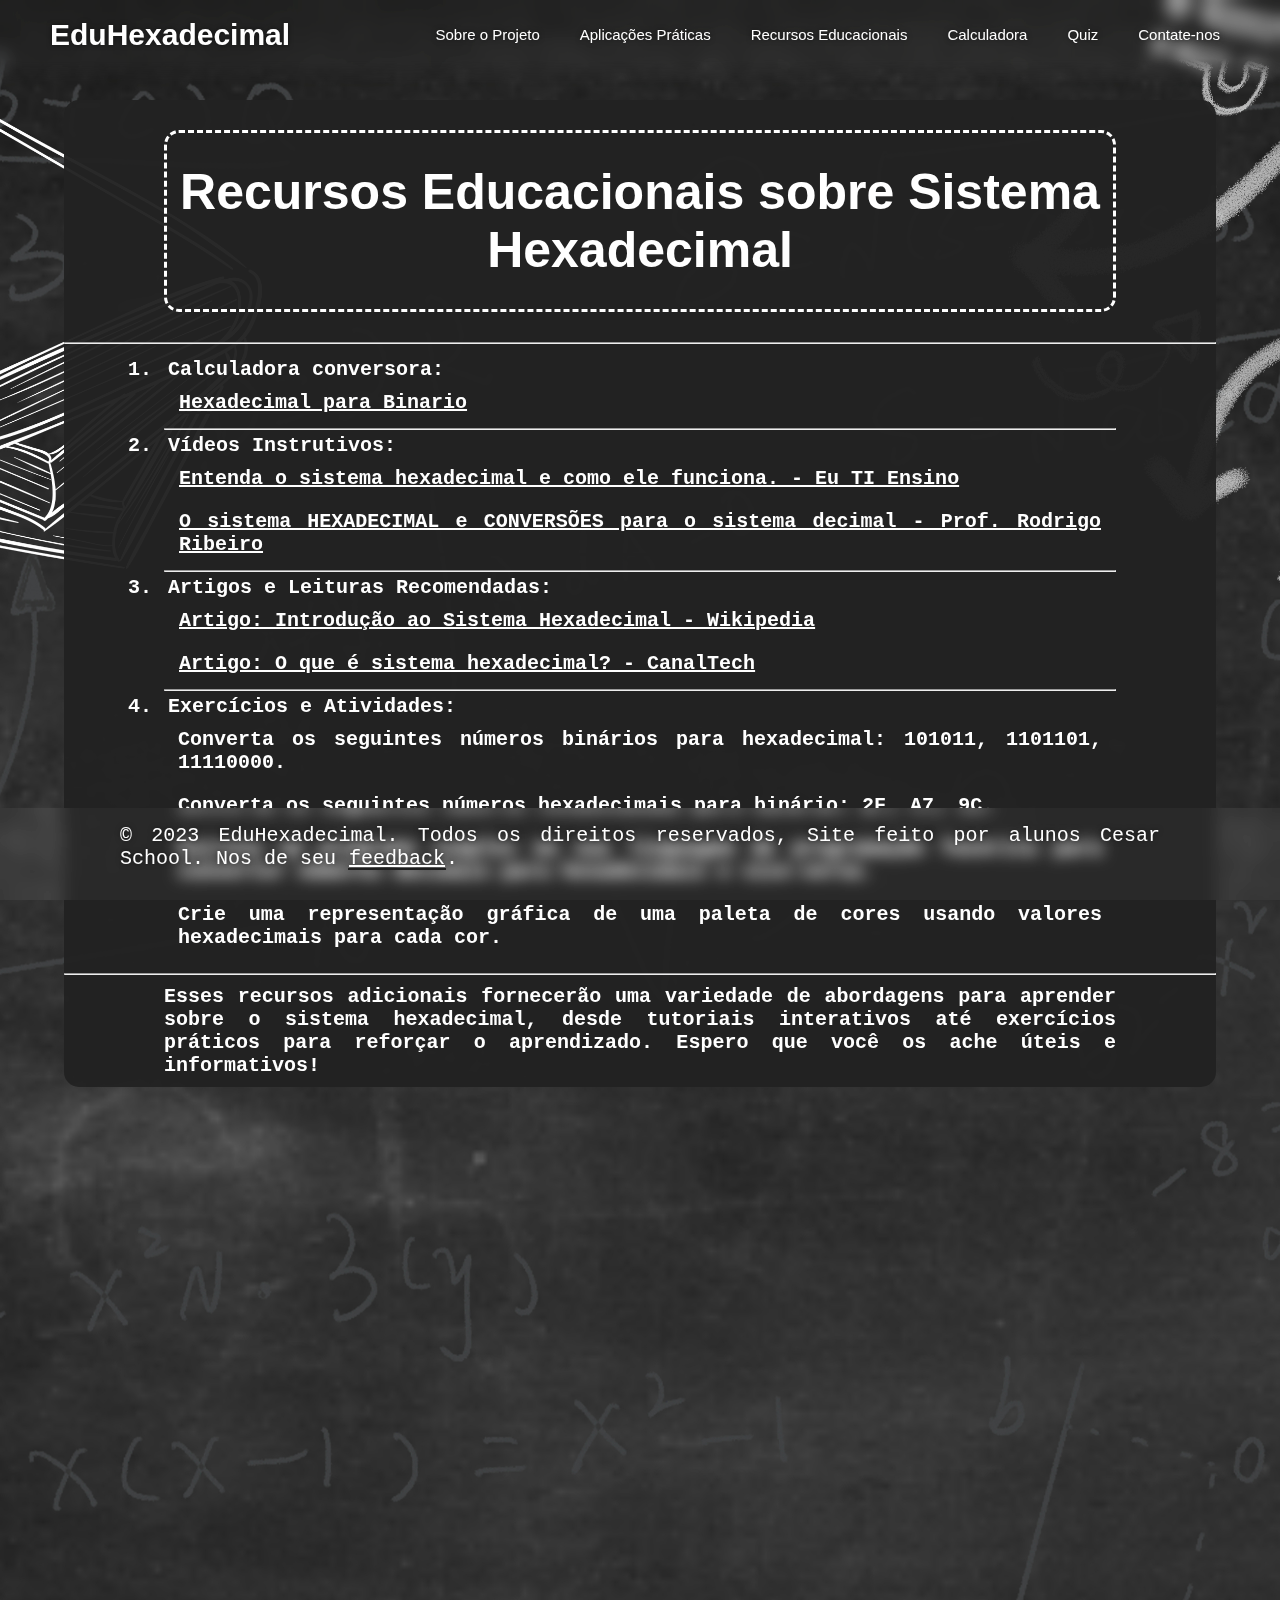
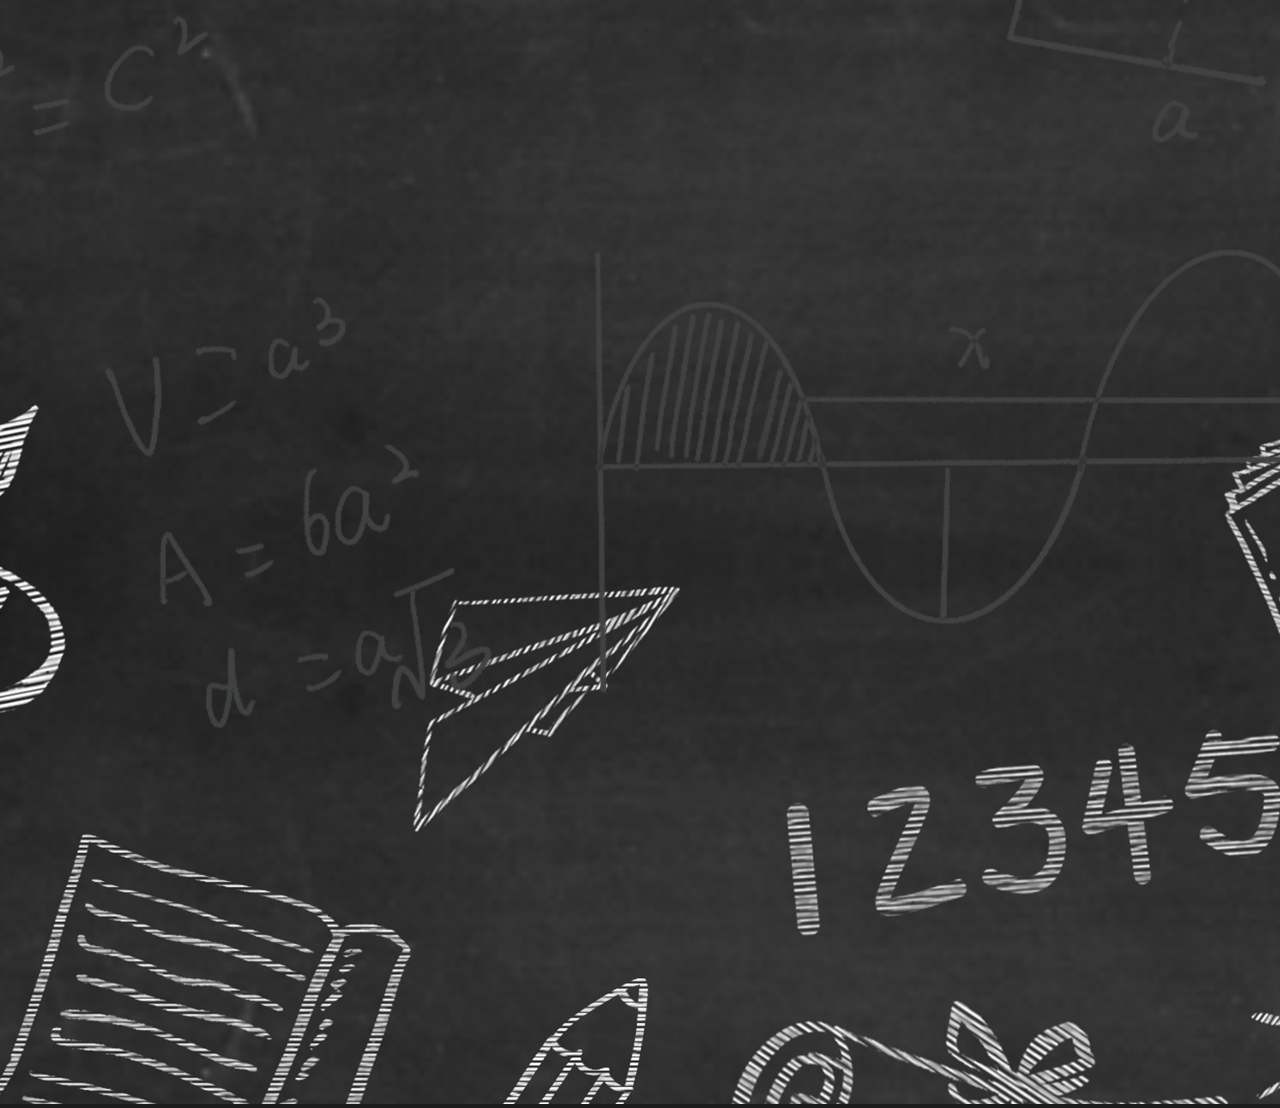
<file: recursos-educacionais.html>
<!DOCTYPE html>
<html lang="pt-BR">

  <head>
    <meta charset="UTF-8" />
    <meta name="description" content="Uma pagina com intuito de prover conhecimento sobre a base Hexadecimal"/>
    <meta name="viewport" content="width=device-width,initial-scale=1"/>

    <!-- Titulo da pagina -->
    <title>EduHexadecimal</title>

    <!-- Favicon da pagina -->
    <link rel="icon" href="src/img/favicon/favicon.ico">

    <!-- CSS Import -->
    <link rel="stylesheet" href="src/css/style.css">

  </head>

  <body>
    <!-- Container -->
    <div class="container">

      <!-- Plano de fundo -->
      <img src="src/img/backgrounds/math.jpg" alt="Background image: blackboard with math equations">

      <!--Nav bar -->
      <nav class="mask">

        <a class="link2 navtitle" href="index.html">EduHexadecimal</a>

        <ul class="list">
          <li><a class="link2 navtext" href="sobre-o-projeto.html">Sobre o Projeto</a></li>
          <li><a class="link2 navtext" href="aplicacoes-praticas.html">Aplicações Práticas</a></li>
          <li><a class="link2 navtext" href="recursos-educacionais.html">Recursos Educacionais</a></li>
          <li><a class="link2 navtext" href="calculadora.html">Calculadora</a></li>
          <li><a class="link2 navtext" href="quiz.html">Quiz</a></li>
          <li><a class="link2 navtext" href="contate-nos.html">Contate-nos</a></li>
        </ul>

      </nav>
      <!--Nav bar -->

      <!-- Conteudo -->
      <div class="content top-centered">

        <p class="text tittle">Recursos Educacionais sobre Sistema Hexadecimal</p>

        <hr>

        <h1 class="text">
          <ol>
            <li>
              Calculadora conversora:
              <ul>
                <li>
                  <a class="link" href="https://www.rapidtables.com/convert/number/hex-to-decimal.html">Hexadecimal para Binario</a>
                </li>
              </ul>
            </li>
            <hr>
            <li>
              Vídeos Instrutivos:
              <ul>
                <li>
                  <a class="link" href="https://www.youtube.com/watch?v=ma0LQeKb8es">Entenda o sistema hexadecimal e como ele funciona. - Eu TI Ensino </a>
                </li>
                <li>
                  <a class="link" href="https://www.youtube.com/watch?v=Fj0tFwE7Du8">O sistema HEXADECIMAL e CONVERSÕES para o sistema decimal - Prof. Rodrigo Ribeiro</a>
                </li>
              </ul>              
            </li>
            <hr>
            <li>
              Artigos e Leituras Recomendadas:
              <ul>
                <li>
                  <a class="link" href="https://pt.wikipedia.org/wiki/Sistema_de_numera%C3%A7%C3%A3o_hexadecimal">Artigo: Introdução ao Sistema Hexadecimal - Wikipedia</a>
                </li>
                <li>
                  <a class="link" href="https://canaltech.com.br/produtos/o-que-e-sistema-hexadecimal/">Artigo: O que é sistema hexadecimal? - CanalTech</a>
                </li>
              </ul>
            </li>
            <hr>
            <li>
              Exercícios e Atividades:
              <ul>
                <li>
                  Converta os seguintes números binários para hexadecimal: 101011, 1101101, 11110000.
                </li>
                <li>
                  Converta os seguintes números hexadecimais para binário: 2F, A7, 9C.
                </li>
                <li>
                  Escreva um programa simples em sua linguagem de programação favorita para converter números decimais para hexadecimais e vice-versa.
                </li>
                <li>
                  Crie uma representação gráfica de uma paleta de cores usando valores hexadecimais para cada cor.
                </li>
              </ul>
            </li>
          </ol>
        </h1>

        <hr>

        <h2 class="text">
        <p>
        Esses recursos adicionais fornecerão uma variedade de abordagens para aprender 
        sobre o sistema hexadecimal, desde tutoriais interativos até exercícios práticos 
        para reforçar o aprendizado. Espero que você os ache úteis e informativos!
        </p>
        </h2>

      </div>
      <!-- Conteudo -->

    </div>
    <!-- Container -->
    <footer>
      <div class="footer">
        <p class="text">© 2023 EduHexadecimal. Todos os direitos reservados, Site feito por alunos Cesar School. Nos de seu <a class="link" href="https://forms.gle/vQULBuknmChcWXky5">feedback</a>.</p>
      </div>
    </footer>
  </body>
</html>
</file>
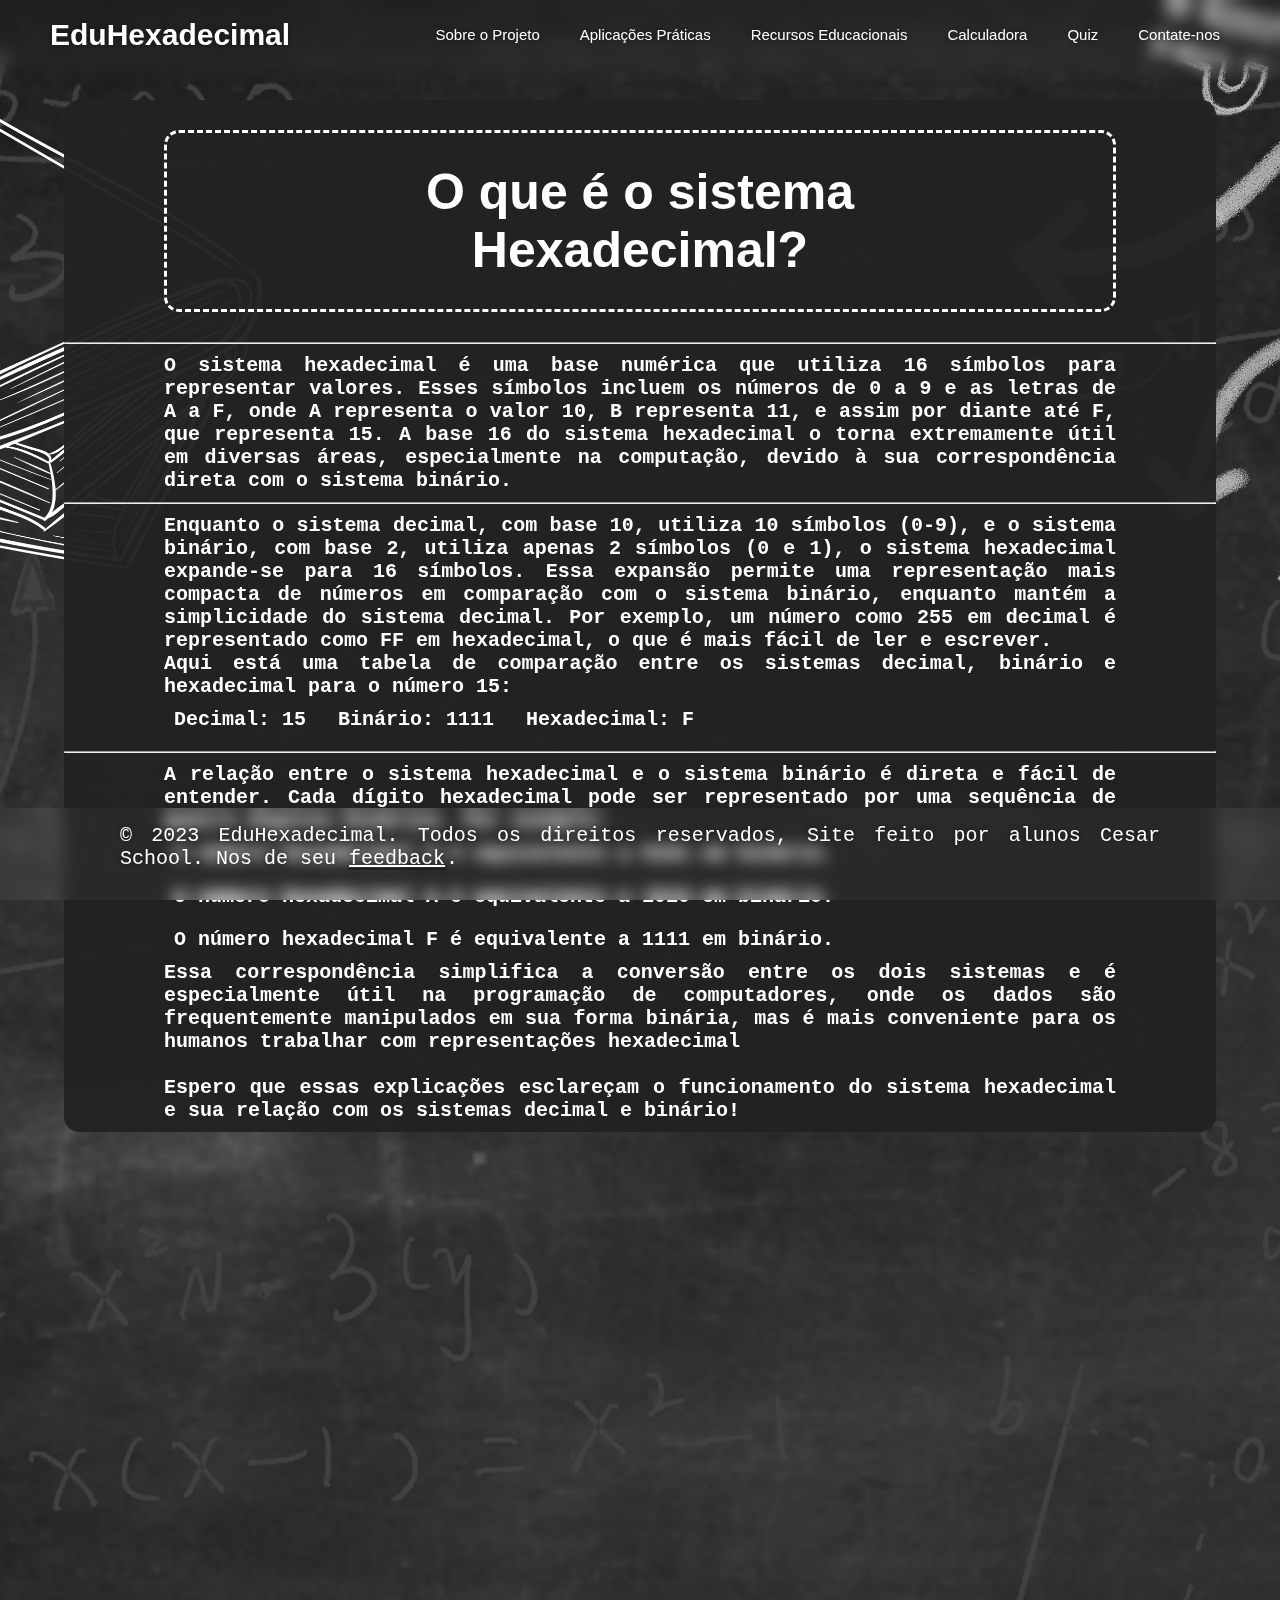
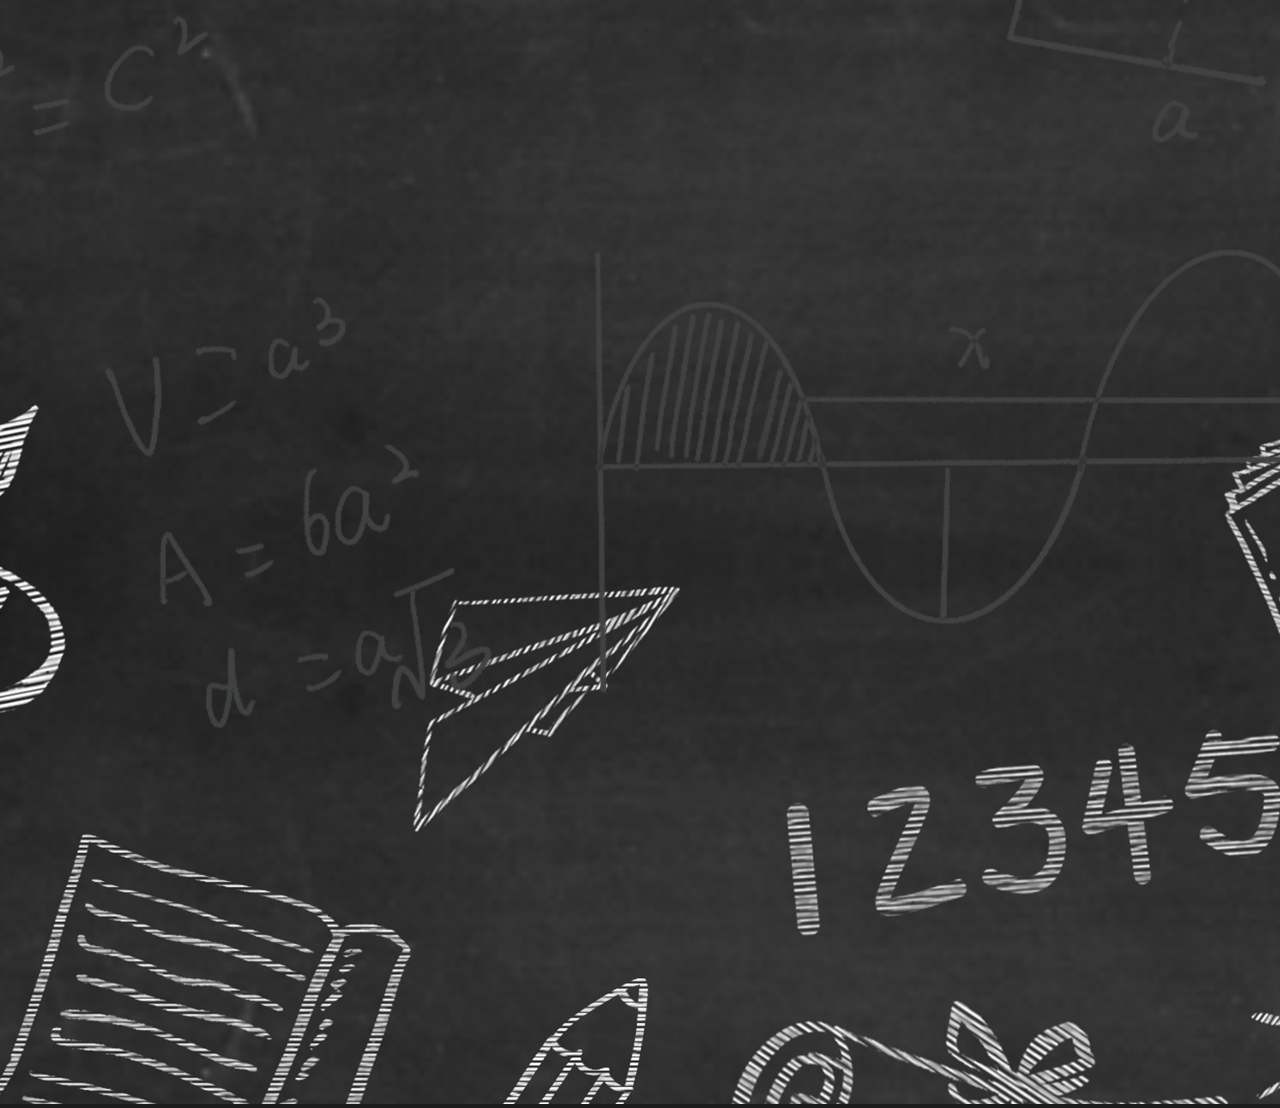
<file: sobre-o-projeto.html>
<!DOCTYPE html>
<html lang="pt-BR">

  <head>
    <meta charset="UTF-8" />
    <meta name="description" content="Uma pagina com intuito de prover conhecimento sobre a base Hexadecimal"/>
    <meta name="viewport" content="width=device-width,initial-scale=1"/>

    <!-- Titulo da pagina -->
    <title>EduHexadecimal</title>

    <!-- Favicon da pagina -->
    <link rel="icon" href="src/img/favicon/favicon.ico">

    <!-- CSS Import -->
    <link rel="stylesheet" href="src/css/style.css">

  </head>

  <body>
    <!-- Container -->
    <div class="container">

      <!-- Plano de fundo -->
      <img src="src/img/backgrounds/math.jpg" alt="Background image: blackboard with math equations">

      <!--Nav bar -->
      <nav class="mask">

        <a class="link2 navtitle" href="index.html">EduHexadecimal</a>

        <ul class="list">
          <li><a class="link2 navtext" href="sobre-o-projeto.html">Sobre o Projeto</a></li>
          <li><a class="link2 navtext" href="aplicacoes-praticas.html">Aplicações Práticas</a></li>
          <li><a class="link2 navtext" href="recursos-educacionais.html">Recursos Educacionais</a></li>
          <li><a class="link2 navtext" href="calculadora.html">Calculadora</a></li>
          <li><a class="link2 navtext" href="quiz.html">Quiz</a></li>
          <li><a class="link2 navtext" href="contate-nos.html">Contate-nos</a></li>
        </ul>

      </nav>
      <!--Nav bar -->

      <!-- Conteudo -->
      <div class="content top-centered">

        <p class="text tittle">O que é o sistema <br> Hexadecimal?</p>

        <hr>

        <h1 class="text">
        <p>
        O sistema hexadecimal é uma base numérica que utiliza 16 símbolos para representar
        valores. Esses símbolos incluem os números de 0 a 9 e as letras de A a F, onde A
        representa o valor 10, B representa 11, e assim por diante até F, que representa 15.
        A base 16 do sistema hexadecimal o torna extremamente útil em diversas áreas, especialmente
        na computação, devido à sua correspondência direta com o sistema binário.
        </p>
        </h1>

        <hr>

        <h2 class="text">
        <p>
        Enquanto o sistema decimal, com base 10, utiliza 10 símbolos (0-9), e o sistema binário,
        com base 2, utiliza apenas 2 símbolos (0 e 1), o sistema hexadecimal expande-se para 16
        símbolos. Essa expansão permite uma representação mais compacta de números em comparação
        com o sistema binário, enquanto mantém a simplicidade do sistema decimal. Por exemplo,
        um número como 255 em decimal é representado como FF em hexadecimal, o que é mais fácil de ler e escrever.
        <br>
        Aqui está uma tabela de comparação entre os sistemas decimal, binário e hexadecimal para o número 15:
        </p>
        <ul>
          <li>Decimal: 15</li>
          <li>Binário: 1111</li>
          <li>Hexadecimal: F</li>
        </ul>
        </h2>

        <hr>

        <h3 class="text">
        A relação entre o sistema hexadecimal e o sistema binário é direta e fácil de entender. Cada dígito
        hexadecimal pode ser representado por uma sequência de quatro dígitos binários. Por exemplo:
        <ul>
          <li>O número hexadecimal 5 é equivalente a 0101 em binário.</li>
          <li>O número hexadecimal A é equivalente a 1010 em binário.</li>
          <li>O número hexadecimal F é equivalente a 1111 em binário.</li>
        </ul>
        <p>
        Essa correspondência simplifica a conversão entre os dois sistemas e é especialmente útil na 
        programação de computadores, onde os dados são frequentemente manipulados em sua forma binária,
        mas é mais conveniente para os humanos trabalhar com representações hexadecimal
        </p>
        <br>
        <p>
        Espero que essas explicações esclareçam o funcionamento do sistema hexadecimal e sua relação com os sistemas decimal e binário!
        </p>
        </h3>

      </div>
      <!-- Conteudo -->

    </div>
    <!-- Container -->
    <footer>
      <div class="footer">
        <p class="text">© 2023 EduHexadecimal. Todos os direitos reservados, Site feito por alunos Cesar School. Nos de seu <a class="link" href="https://forms.gle/vQULBuknmChcWXky5">feedback</a>.</p>
      </div>
    </footer>
  </body>
</html>
</file>
<file: src/css/style.css>
/* Main CSS */
/* By: Rvjq */

/*   Frame   */
* {
  box-sizing: border-box;
  margin: 0;
  padding: 0;
}

html {
  scrollbar-width: none;
}

body {
  width: 100%;
  height: 100%;
  padding: 0;
  margin: 0;
  background-color: #1c1c1c;
  display: flex;
}

img {
  width: 100%;
  height: 100%;
  min-height: 300vh;
  object-fit: cover;
}

li {
  padding: 4px;
}

.content {
  position: absolute;
  padding: 0px;
  background-color: rgba(34, 34, 34, 0.97);
  border-radius: 15px;
  width: 90%;
  height: auto;
  top: 100px;
  left: 50%;
  transform: translate(-50%);
}

.container {
  position: relative;
  padding: 0px;
  margin: 0px;
  width: 100%;
  max-height: 100%;
}

h1,
h2,
h3,
h4,
h5,
h6 {
  color: white;
  margin: 10px;
  text-decoration: none;
  font-family: Verdana, Geneva, Tahoma, sans-serif;
  font-size: x-large;
  text-align: center;
}

::selection {
  text-shadow: none;
  color: #111;
  background-color: #fff;
}

.profile-pic {
  object-fit: none;
  margin: 10px;
  min-height: 0px;
  min-width: 0px;
  width: 310px;
  border-color: #fff;
  border-style: dashed;
  border-width: 5px;
  height: 310px;
  border-radius: 50%;
}

.profile-text {
  display: inline-block;
  margin: 10px;
  width: 310px;
  text-align: center;
}

/*   Nav Bar   */
nav {
  position: fixed;
  top: 0;
  left: 0;
  width: 100%;
  padding: 16px 20px 30px 20px;
  display: flex;
  align-items: center;
  transition: 0.3s ease-out;
  backdrop-filter: blur(8px) brightness(1.2);
  -webkit-backdrop-filter: blur(8px) brightness(1.2);
  text-shadow: 0 0 5px rgba(0, 0, 0, 0.5);
  color: white;
  font-size: 16px;
  z-index: 2;
  &.mask {
    top: 0px;
    mask-image: linear-gradient(black 70%, transparent);
    -webkit-mask-image: linear-gradient(black 70%, transparent);
  }
  &.mask-pattern {
    top: 300px;
    mask-image: url("data:image/svg+xml, %3Csvg xmlns=%27http://www.w3.org/2000/svg%27 viewBox=%270 0 12.21 10.57%27%3E%3Cpath fill=%27%23ffffff%27 d=%27M6.1 0h6.11L9.16 5.29 6.1 10.57 3.05 5.29 0 0h6.1z%27/%3E%3C/svg%3E"),
      linear-gradient(black calc(100% - 30px), transparent calc(100% - 30px));
    mask-size: auto 30px, 100% 100%;
    mask-repeat: repeat-x, no-repeat;
    mask-position: left bottom, top left;

    -webkit-mask-image: url("data:image/svg+xml, %3Csvg xmlns=%27http://www.w3.org/2000/svg%27 viewBox=%270 0 12.21 10.57%27%3E%3Cpath fill=%27%23ffffff%27 d=%27M6.1 0h6.11L9.16 5.29 6.1 10.57 3.05 5.29 0 0h6.1z%27/%3E%3C/svg%3E"),
      linear-gradient(black calc(100% - 30px), transparent calc(100% - 30px));
    -webkit-mask-size: auto 30px, 100% 100%;
    -webkit-mask-repeat: repeat-x, no-repeat;
    -webkit-mask-position: left bottom, top left;
  }

  @media (min-width: 640px) {
    padding: 16px 50px 30px 50px;
  }
}
nav.is-hidden {
  transform: translateY(-100%);
}
.navtitle {
  color: inherit;
  text-decoration: none;
  font-family: Verdana, Geneva, Tahoma, sans-serif;
  font-size: 30px;
  font-weight: bold;
}
.navtext {
  color: white;
  text-decoration: none;
  font-family: Verdana, Geneva, Tahoma, sans-serif;
  font-size: 15px;
  text-align: center;
  opacity: 100%;
  padding: 0;
}
.list {
  list-style-type: none;
  margin-left: auto;
  display: none;
  @media (min-width: 640px) {
    display: flex;
  }
  li {
    margin-left: 20px;
  }
}

/* Textos Coloridos */

.text.tittle {
  text-decoration: none;
  font-family: Verdana, Geneva, Tahoma, sans-serif;
  text-align: center;
  font-weight: bold;
  font-size: 50px;
  border-radius: 15px;
  border-style: dashed;
  padding: 30px 0px 30px 0px;
  margin-top: 30px;
  margin-bottom: 30px;
  opacity: 100%;
}
.text.tittle.orange {
  color: #f76004;
}

.text.big {
  font-weight: bold;
  font-size: 25px;
  margin: 0;
}

.text.small {
  font-size: 15px;
}

.text {
  color: white;
  text-decoration: none;
  font-family: monospace;
  font-size: 20px;
  text-align: justify;
  margin-left: 100px;
  margin-right: 100px;
  padding: 0;
}
.text.orange {
  color: #f76004;
  margin: 0;
}

/* Textos Destacados */
.highlight {
  display: inline-block;
  padding: 0 10px;
  color: #fff;
  background: #111;
}
.highlight.orange {
  background: #f76004;
}

/* Links */

.link2 {
  color: #fff;
  position: relative;
  text-decoration: none;
}

.link2::before {
  content: "";
  position: absolute;
  width: 100%;
  height: 1px;
  border-radius: 4px;
  background-color: #fff;
  bottom: 0;
  left: 0;
  transform-origin: right;
  transform: scaleX(0);
  transition: transform 0.3s ease-in-out;
}

.link2:hover::before {
  text-decoration: none;
  transform-origin: left;
  transform: scaleX(1);
}

.link {
  position: relative;
  text-decoration: underline;
  display: inline-block;
  color: inherit;
  padding: 0 1px;
  transition: color ease 0.3s;
  opacity: 100%;
}
.link:after {
  content: "";
  position: absolute;
  z-index: -1;
  width: 100%;
  height: 6%;
  min-height: 2px;
  left: 0;
  bottom: 0;
  background-color: #222;
  transition: all ease 0.3s;
}
.link:hover {
  color: #111;
}
.link:hover:after {
  background: #fff;
  height: 100%;
}

.link.light:after {
  background-color: #fff;
}
.link.light:hover {
  background-color: #fff;
}
.link.light:hover::after {
  background: #111;
}

footer {
  position: fixed;
  bottom: 0;
  left: 0;
  width: 100%;
  padding: 16px 20px 30px 20px;
  display: flex;
  align-items: center;
  transition: 0.3s ease-out;
  backdrop-filter: blur(8px) brightness(1.2);
  -webkit-backdrop-filter: blur(8px) brightness(1.2);
  text-shadow: 0 0 5px rgba(0, 0, 0, 0.5);
  color: white;
  font-size: 16px;
  z-index: 2;
  &.mask {
    top: 0px;
    mask-image: linear-gradient(black 70%, transparent);
    -webkit-mask-image: linear-gradient(black 70%, transparent);
  }
  &.mask-pattern {
    top: 300px;
    mask-image: url("data:image/svg+xml, %3Csvg xmlns=%27http://www.w3.org/2000/svg%27 viewBox=%270 0 12.21 10.57%27%3E%3Cpath fill=%27%23ffffff%27 d=%27M6.1 0h6.11L9.16 5.29 6.1 10.57 3.05 5.29 0 0h6.1z%27/%3E%3C/svg%3E"),
      linear-gradient(black calc(100% - 30px), transparent calc(100% - 30px));
    mask-size: auto 30px, 100% 100%;
    mask-repeat: repeat-x, no-repeat;
    mask-position: left bottom, top left;

    -webkit-mask-image: url("data:image/svg+xml, %3Csvg xmlns=%27http://www.w3.org/2000/svg%27 viewBox=%270 0 12.21 10.57%27%3E%3Cpath fill=%27%23ffffff%27 d=%27M6.1 0h6.11L9.16 5.29 6.1 10.57 3.05 5.29 0 0h6.1z%27/%3E%3C/svg%3E"),
      linear-gradient(black calc(100% - 30px), transparent calc(100% - 30px));
  }
}

ul {
  list-style-type: none;
  display: block;
}

ul li {
  width: auto;
  display: inline-block;
  padding: 10px;
}

/* CSS */
.button-85 {
  padding: 0.6em 2em;
  border: none;
  outline: none;
  color: rgb(255, 255, 255);
  background: #111;
  cursor: pointer;
  position: relative;
  z-index: 0;
  border-radius: 10px;
  user-select: none;
  -webkit-user-select: none;
  touch-action: manipulation;
  margin-left: 100px;
  margin-top: 10px;
}

.button-85:before {
  content: "";
  background: linear-gradient(
    45deg,
    #ff0000,
    #ff7300,
    #fffb00,
    #48ff00,
    #00ffd5,
    #002bff,
    #7a00ff,
    #ff00c8,
    #ff0000
  );
  position: absolute;
  top: -2px;
  left: -2px;
  background-size: 400%;
  z-index: -1;
  filter: blur(5px);
  -webkit-filter: blur(5px);
  width: calc(100% + 4px);
  height: calc(100% + 4px);
  animation: glowing-button-85 20s linear infinite;
  transition: opacity 0.3s ease-in-out;
  border-radius: 10px;
}

@keyframes glowing-button-85 {
  0% {
    background-position: 0 0;
  }
  50% {
    background-position: 400% 0;
  }
  100% {
    background-position: 0 0;
  }
}

.button-85:after {
  z-index: -1;
  content: "";
  position: absolute;
  width: 100%;
  height: 100%;
  background: #222;
  left: 0;
  top: 0;
  border-radius: 10px;
}

.form {
  --width-of-input: 200px;
  --border-height: 1px;
  --border-before-color: rgba(221, 221, 221, 0.39);
  --border-after-color: #5891ff;
  --input-hovered-color: #4985e01f;
  position: relative;
  width: var(--width-of-input);
}
/* styling of Input */
.input {
  color: #fff;
  font-size: 0.9rem;
  background-color: transparent;
  width: 100%;
  box-sizing: border-box;
  padding-inline: 0.5em;
  padding-block: 0.7em;
  border: none;
  border-bottom: var(--border-height) solid var(--border-before-color);
}
/* styling of animated border */
.input-border {
  position: absolute;
  background: var(--border-after-color);
  width: 0%;
  height: 2px;
  bottom: 0;
  left: 0;
  transition: 0.3s;
}
/* Hover on Input */
input:hover {
  background: var(--input-hovered-color);
}

input:focus {
  outline: none;
}
/* here is code of animated border */
input:focus ~ .input-border {
  width: 100%;
}
/* === if you want to do animated border on typing === */
/* remove input:focus code and uncomment below code */
/* input:valid ~ .input-border{
   width: 100%;
 } */

.flexbox {
  display: flex;
  justify-content: space-evenly;
  align-items: center;
  margin: 10px;
}

.select-dropdown,
.select-dropdown * {
  margin: 0;
  padding: 0;
  position: relative;
  box-sizing: border-box;
}
.select-dropdown {
  position: relative;
  background-color: #E6E6E6;
  border-radius: 4px;
}
.select-dropdown select {
  font-size: 1rem;
  font-weight: normal;
  max-width: 100%;
  padding: 8px 24px 8px 10px;
  border: none;
  background-color: transparent;
    -webkit-appearance: none;
    -moz-appearance: none;
  appearance: none;
}
.select-dropdown select:active, .select-dropdown select:focus {
  outline: none;
  box-shadow: none;
}
.select-dropdown:after {
  content: "";
  position: absolute;
  top: 50%;
  right: 8px;
  width: 0;
  height: 0;
  margin-top: -2px;
  border-top: 5px solid #aaa;
  border-right: 5px solid transparent;
  border-left: 5px solid transparent;
}

.calculadora {
  display: relative;
  border-radius: 15px;
  background-color: rgba(59, 58, 58, 0.39);;
  width: 50%;
  height: auto;
  padding: 10px;
}
</file>
